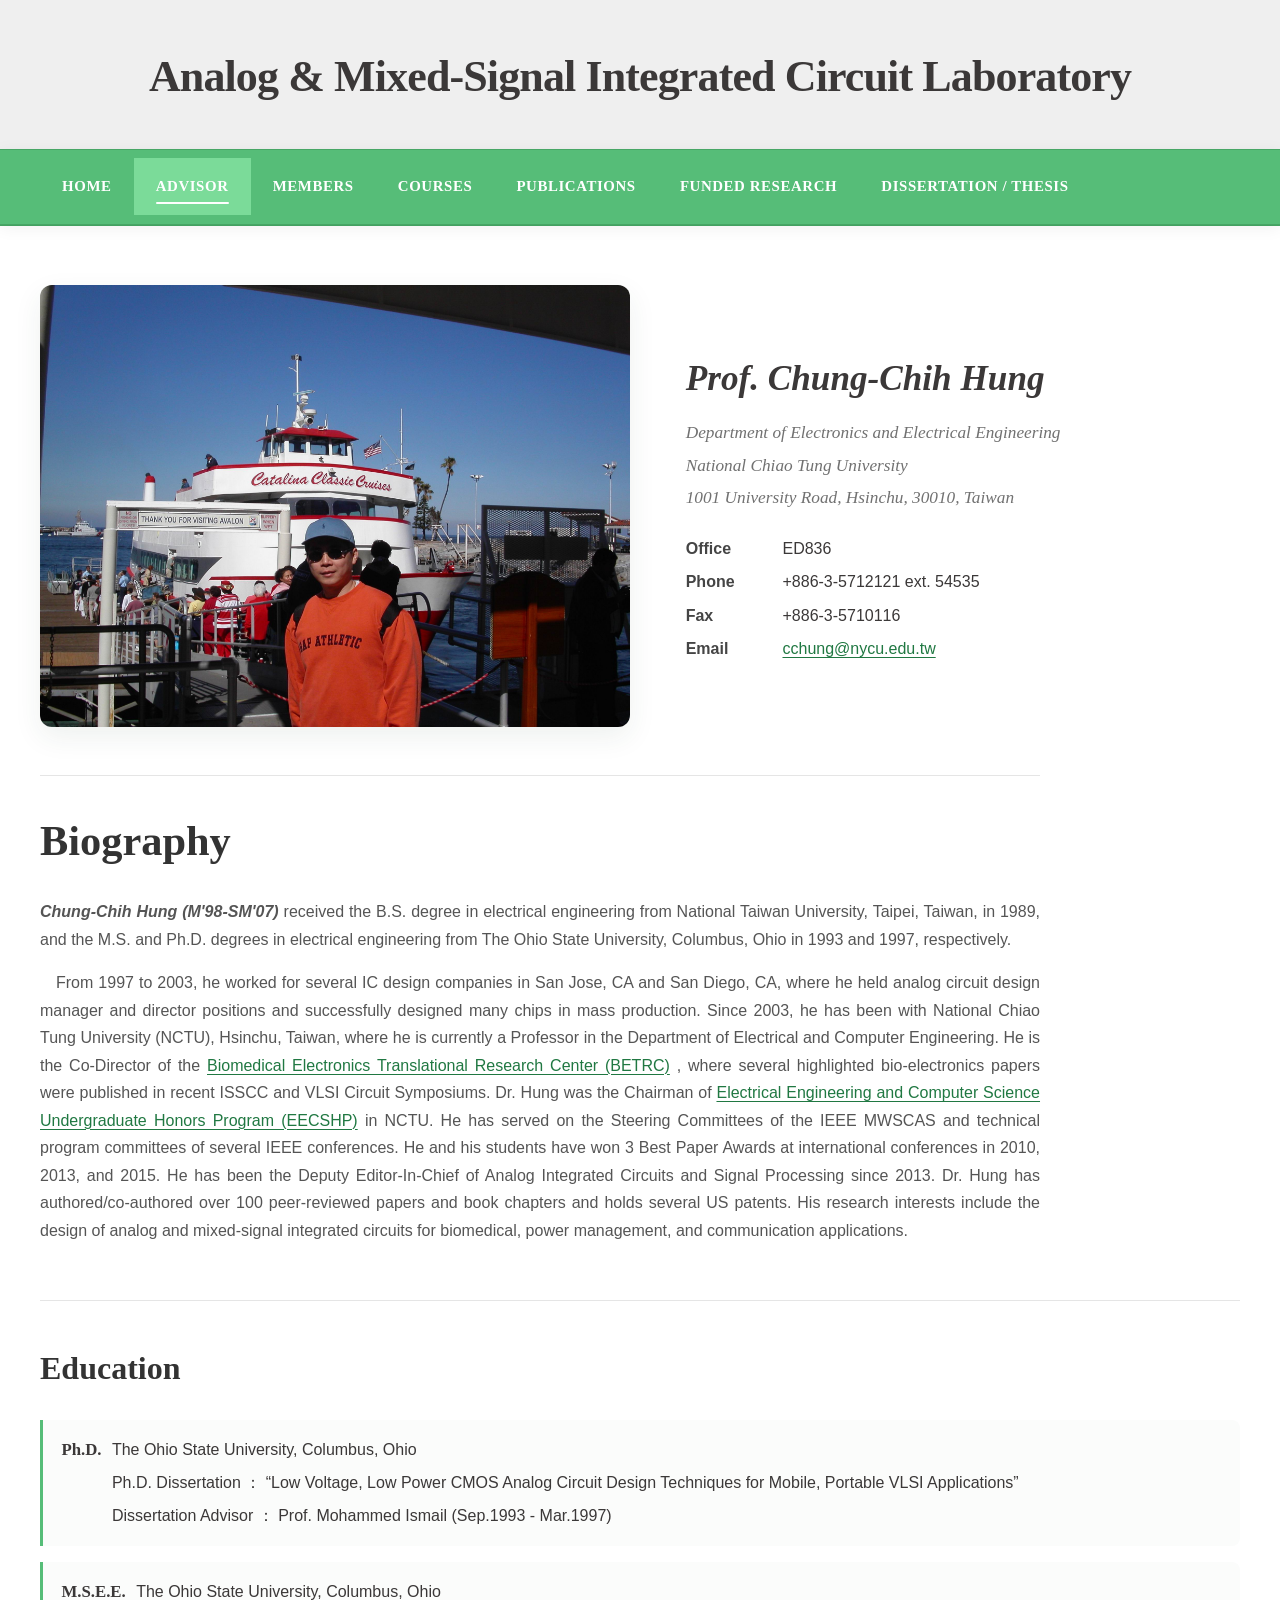
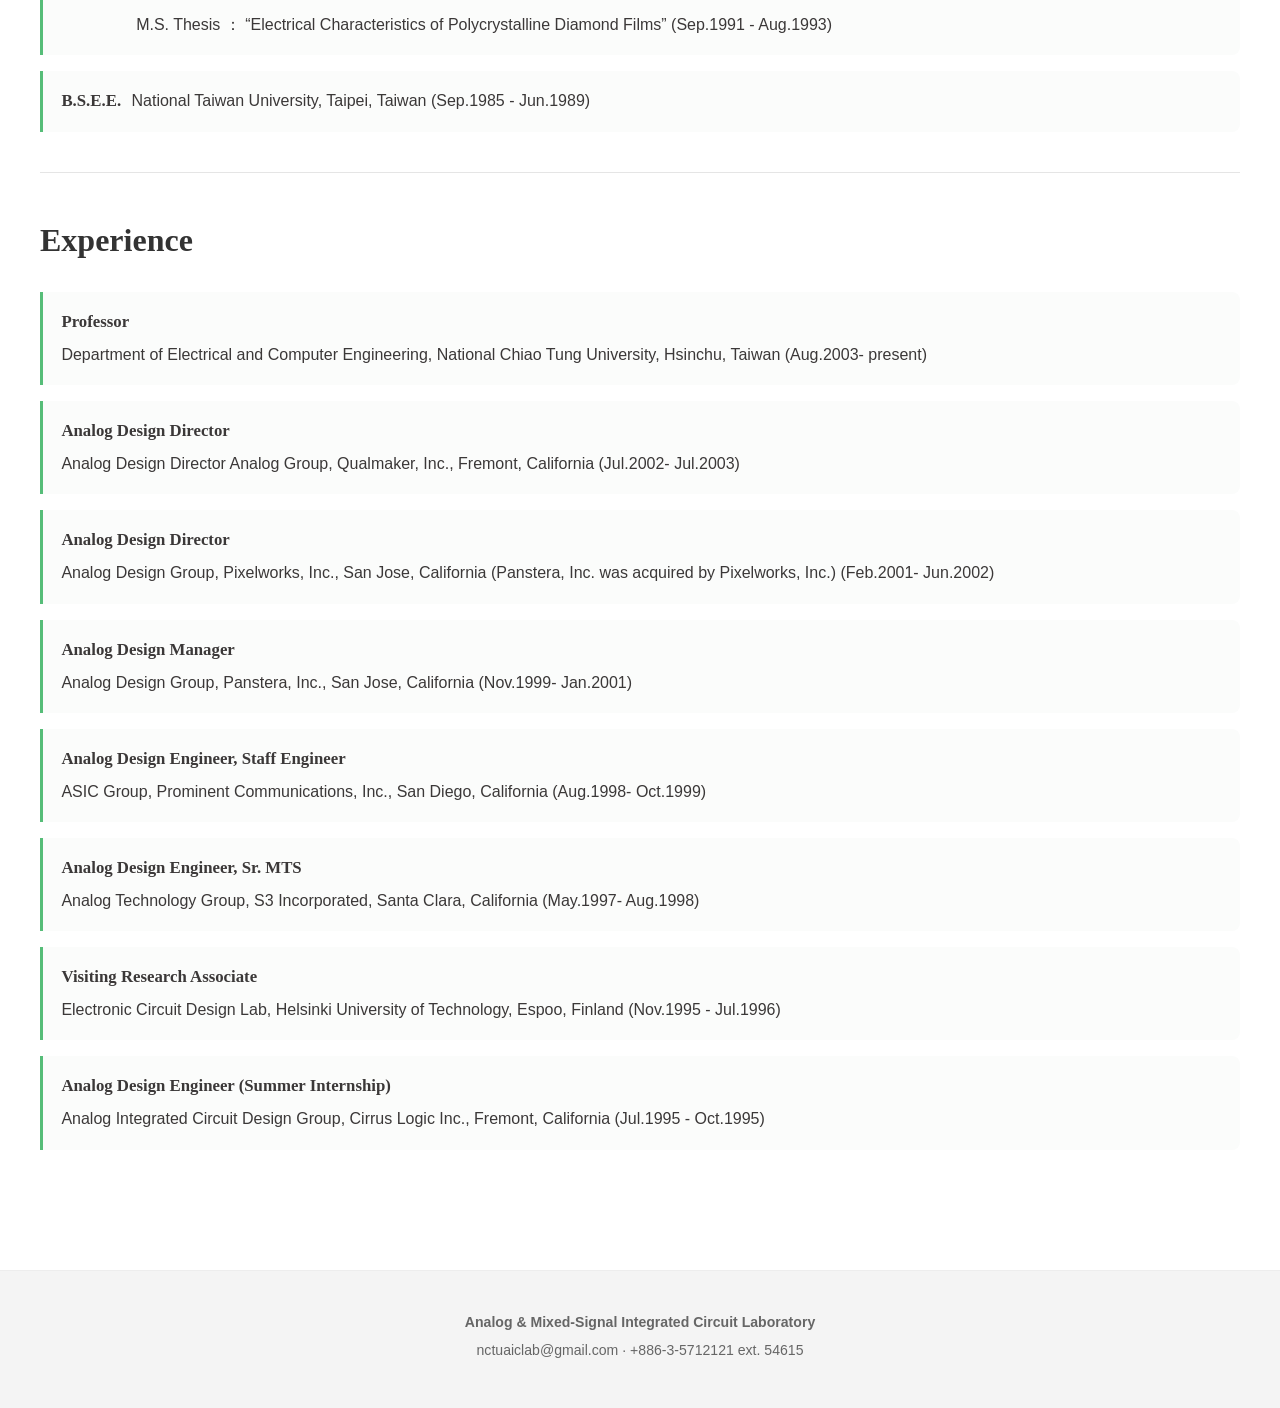
<file: ADVISOR.html>
<!doctype html>
<html lang="en">
<head>
  <meta charset="utf-8">
  <meta name="viewport" content="width=device-width, initial-scale=1">
  <meta name="description" content="Analog & Mixed-Signal Integrated Circuit Laboratory">
  <title>Advisor-NCTU AICLAB</title>
  <link rel="stylesheet" href="css/default.css">

  <script src="js/data/core.js" defer></script>
  <script src="js/site.js" defer></script>
</head>
<body data-page="advisor">
  <a class="skip-link" href="#main-content">Skip to content</a>
  <header id="site-header"></header>
  <main id="main-content" class="site-main" tabindex="-1"></main>
  <footer id="site-footer"></footer>
  <button class="back-to-top" type="button" aria-label="Back to top" hidden>↑</button>
</body>
</html>
</file>
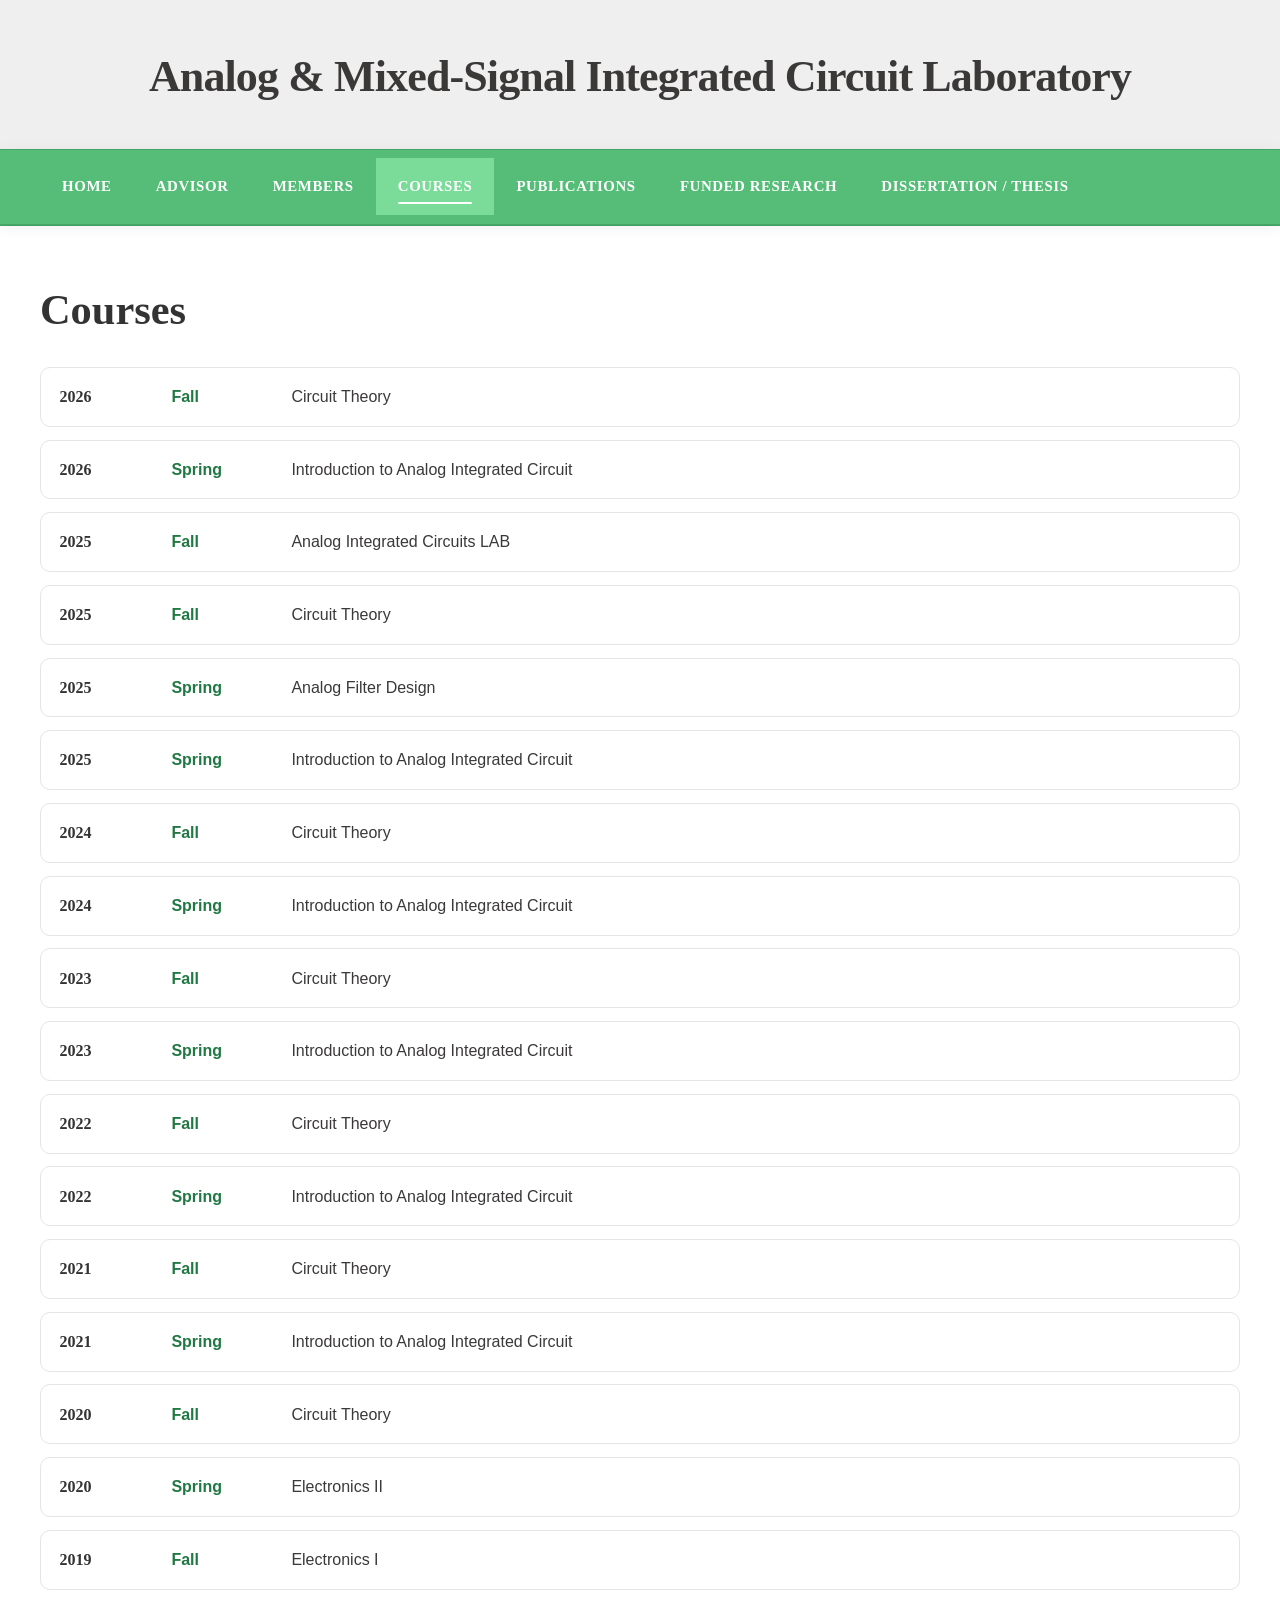
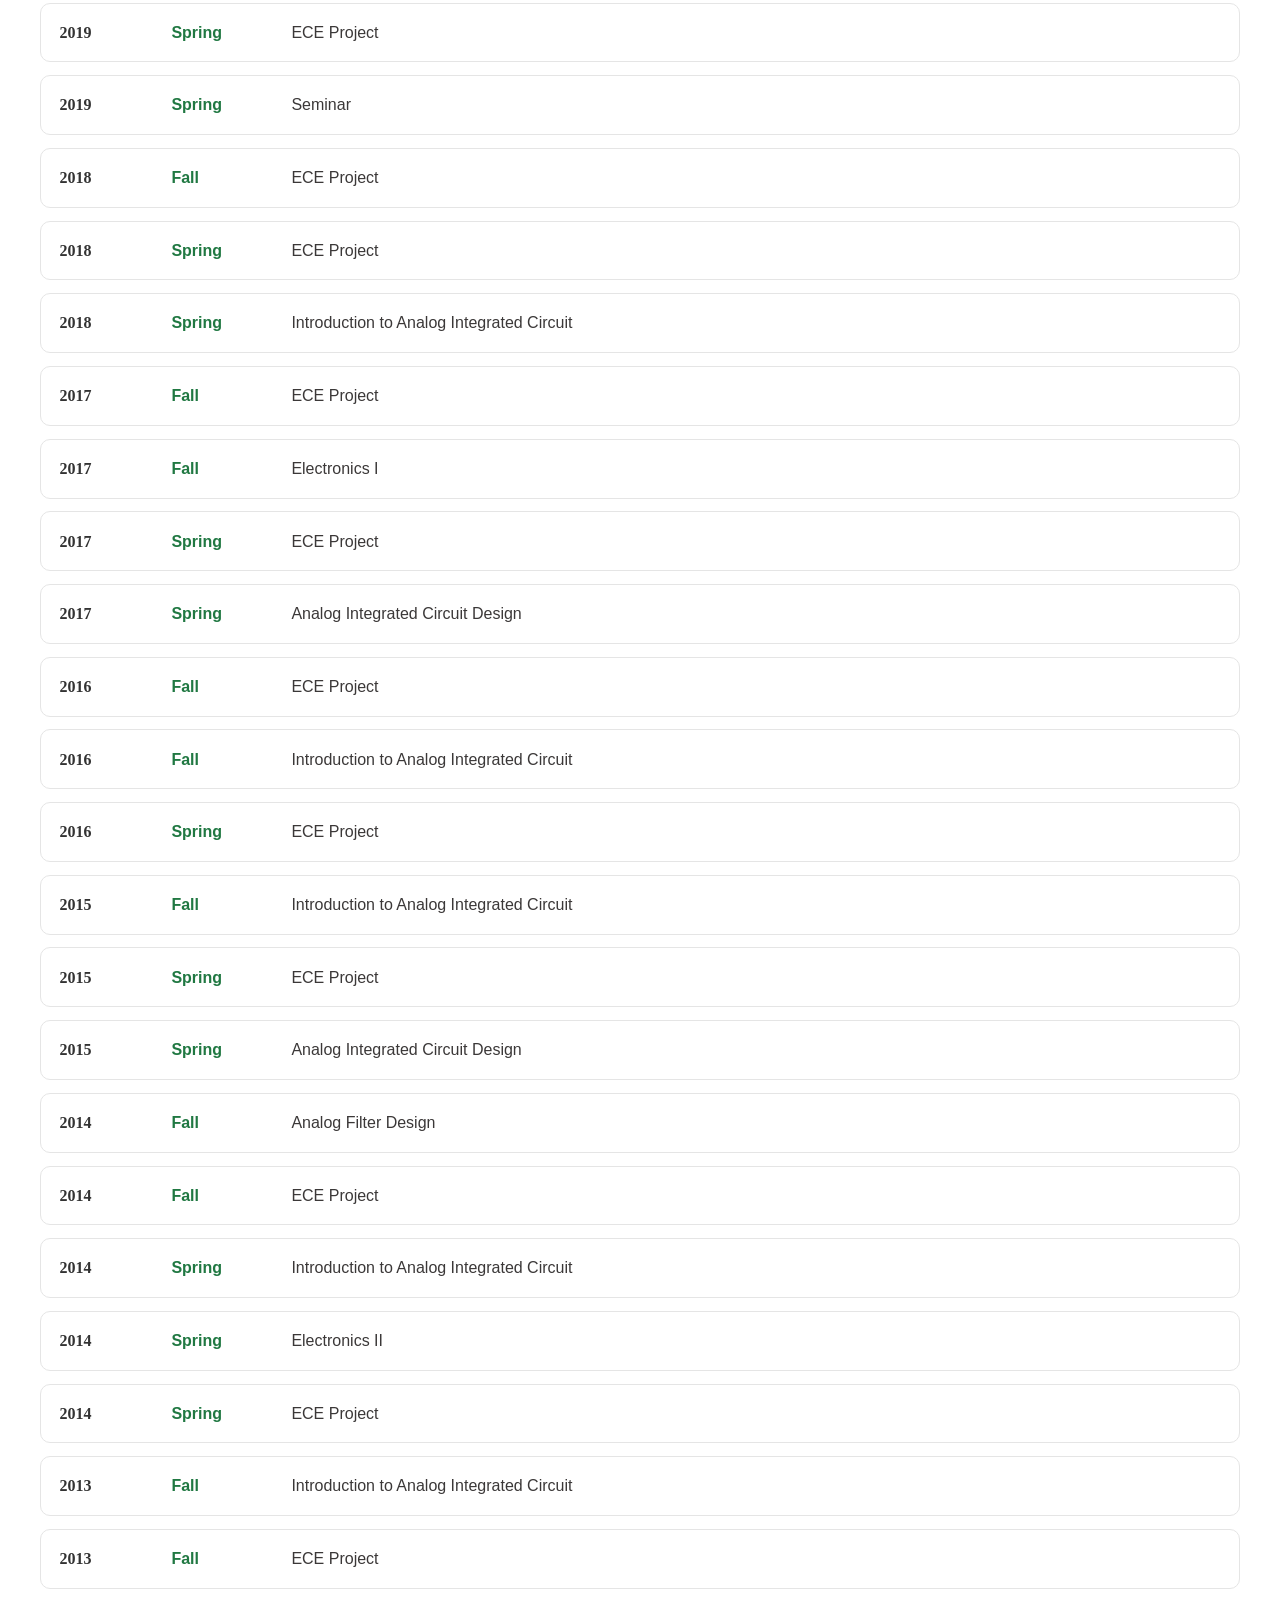
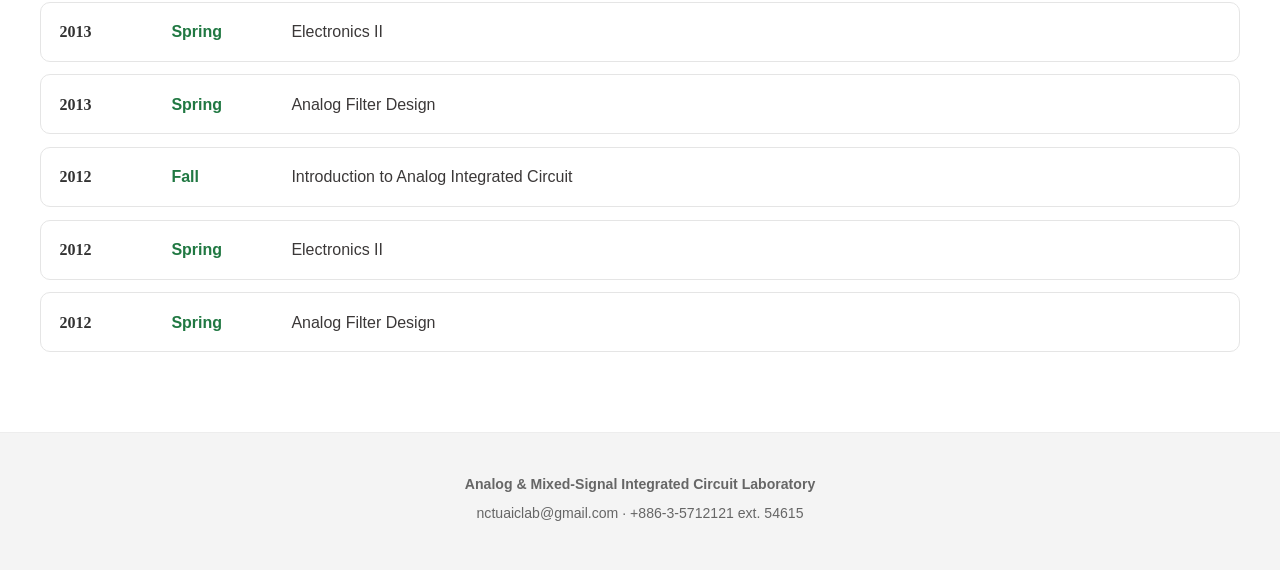
<file: COURSES.html>
<!doctype html>
<html lang="en">
<head>
  <meta charset="utf-8">
  <meta name="viewport" content="width=device-width, initial-scale=1">
  <meta name="description" content="Analog & Mixed-Signal Integrated Circuit Laboratory">
  <title>Courses-NCTU AICLAB</title>
  <link rel="stylesheet" href="css/default.css">

  <script src="js/data/core.js" defer></script>
  <script src="js/data/courses.js" defer></script>
  <script src="js/site.js" defer></script>
</head>
<body data-page="courses">
  <a class="skip-link" href="#main-content">Skip to content</a>
  <header id="site-header"></header>
  <main id="main-content" class="site-main" tabindex="-1"></main>
  <footer id="site-footer"></footer>
  <button class="back-to-top" type="button" aria-label="Back to top" hidden>↑</button>
</body>
</html>
</file>
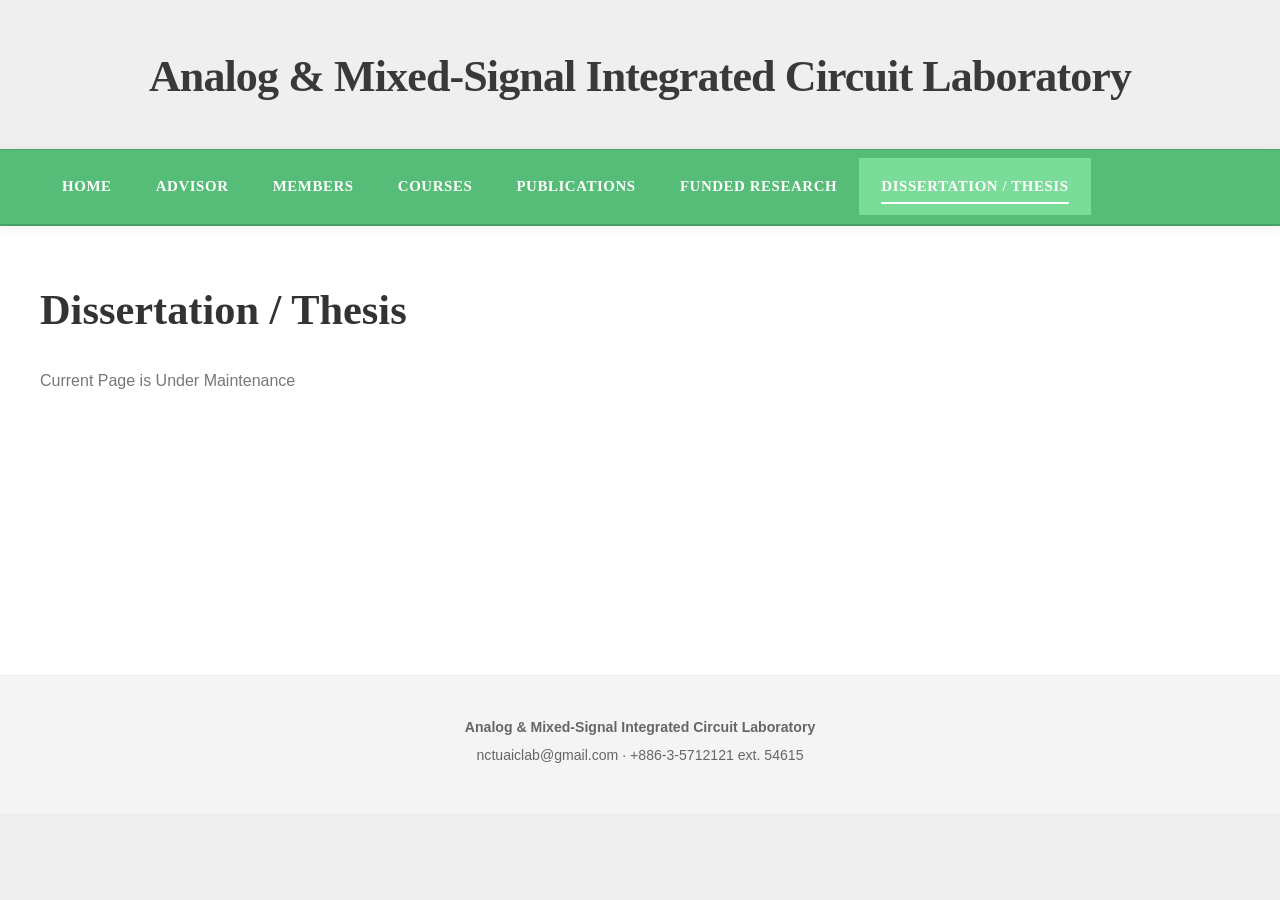
<file: DISSERTATION.html>
<!doctype html>
<html lang="en">
<head>
  <meta charset="utf-8">
  <meta name="viewport" content="width=device-width, initial-scale=1">
  <meta name="description" content="Analog & Mixed-Signal Integrated Circuit Laboratory">
  <title>Dissertation/Thesis-NCTU AICLAB</title>
  <link rel="stylesheet" href="css/default.css">

  <script src="js/data/core.js" defer></script>
  <script src="js/site.js" defer></script>
</head>
<body data-page="dissertation">
  <a class="skip-link" href="#main-content">Skip to content</a>
  <header id="site-header"></header>
  <main id="main-content" class="site-main" tabindex="-1"></main>
  <footer id="site-footer"></footer>
  <button class="back-to-top" type="button" aria-label="Back to top" hidden>↑</button>
</body>
</html>
</file>
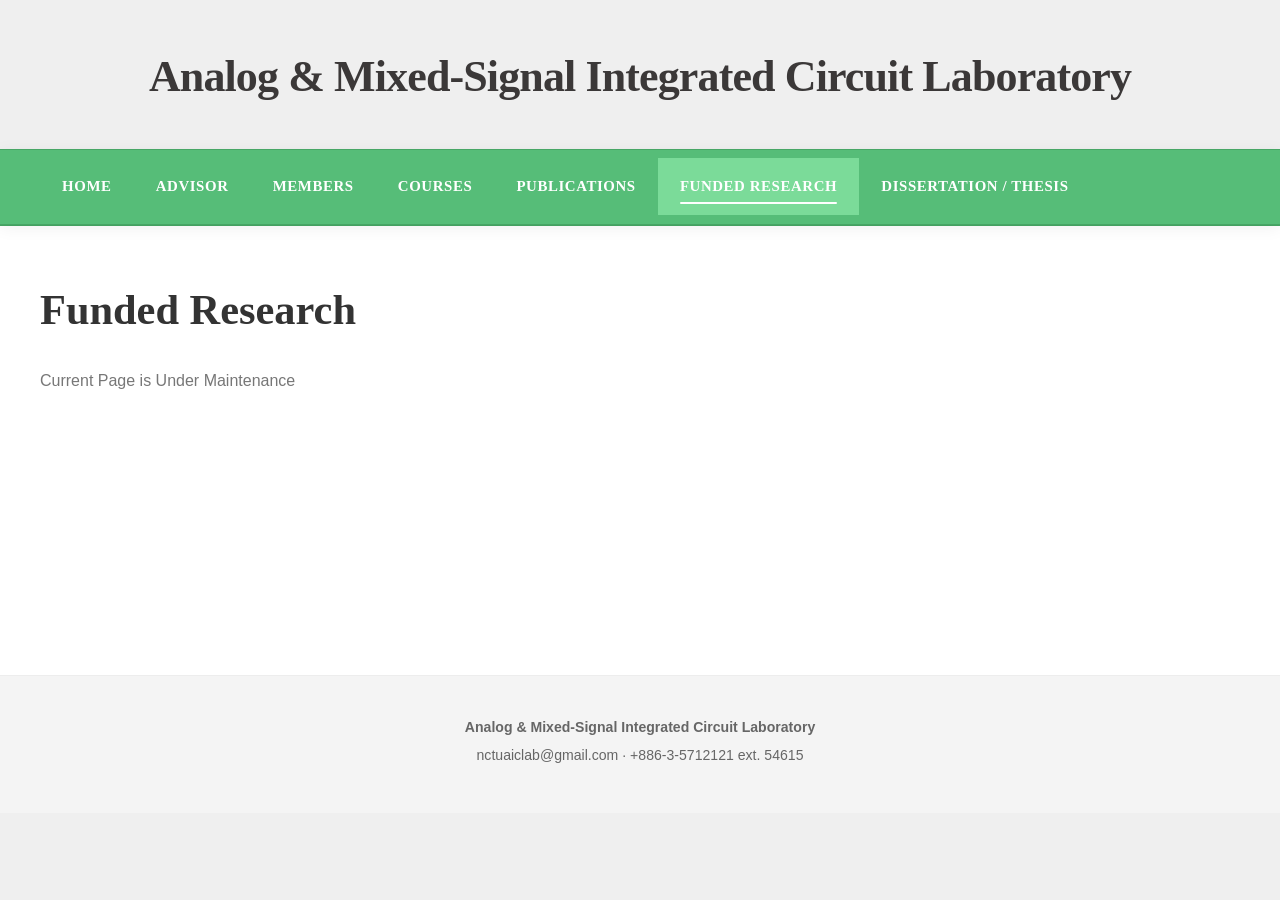
<file: FUNDED.html>
<!doctype html>
<html lang="en">
<head>
  <meta charset="utf-8">
  <meta name="viewport" content="width=device-width, initial-scale=1">
  <meta name="description" content="Analog & Mixed-Signal Integrated Circuit Laboratory">
  <title>Funded Research-NCTU AICLAB</title>
  <link rel="stylesheet" href="css/default.css">

  <script src="js/data/core.js" defer></script>
  <script src="js/site.js" defer></script>
</head>
<body data-page="funded">
  <a class="skip-link" href="#main-content">Skip to content</a>
  <header id="site-header"></header>
  <main id="main-content" class="site-main" tabindex="-1"></main>
  <footer id="site-footer"></footer>
  <button class="back-to-top" type="button" aria-label="Back to top" hidden>↑</button>
</body>
</html>
</file>
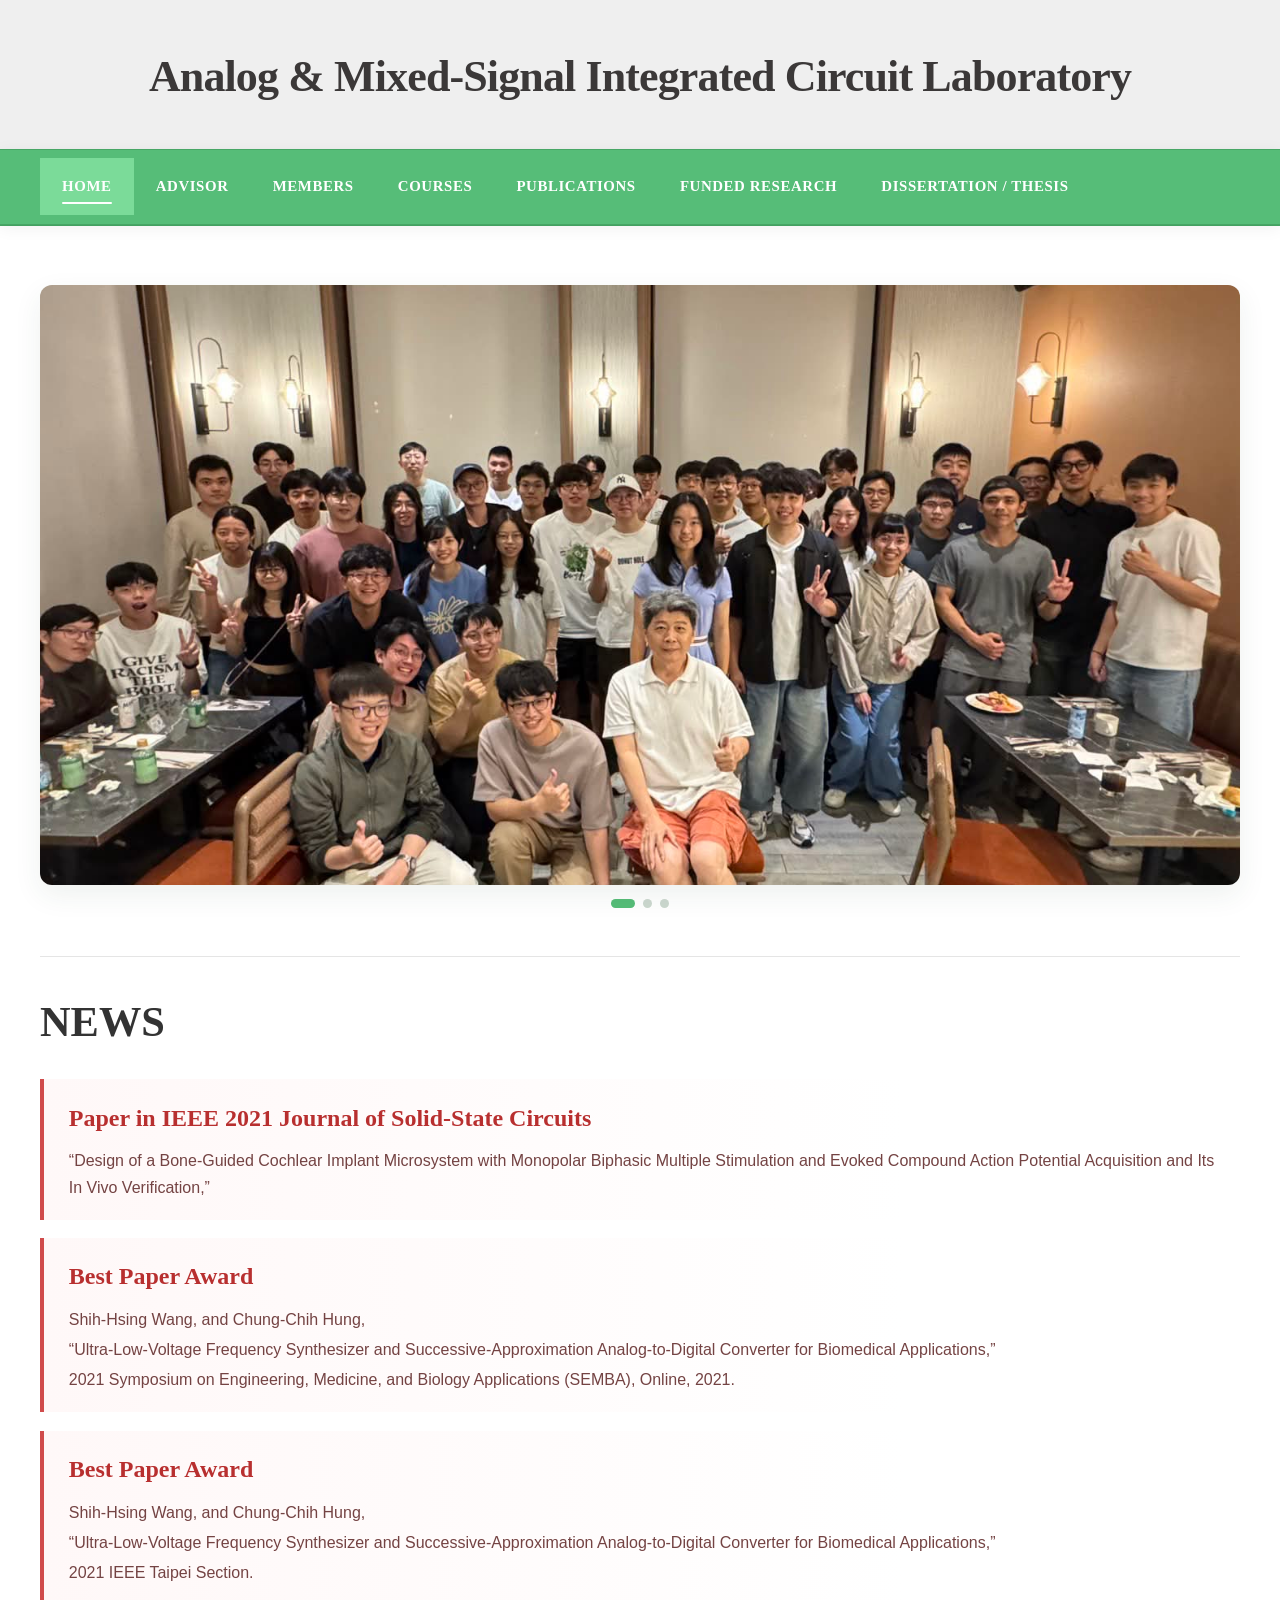
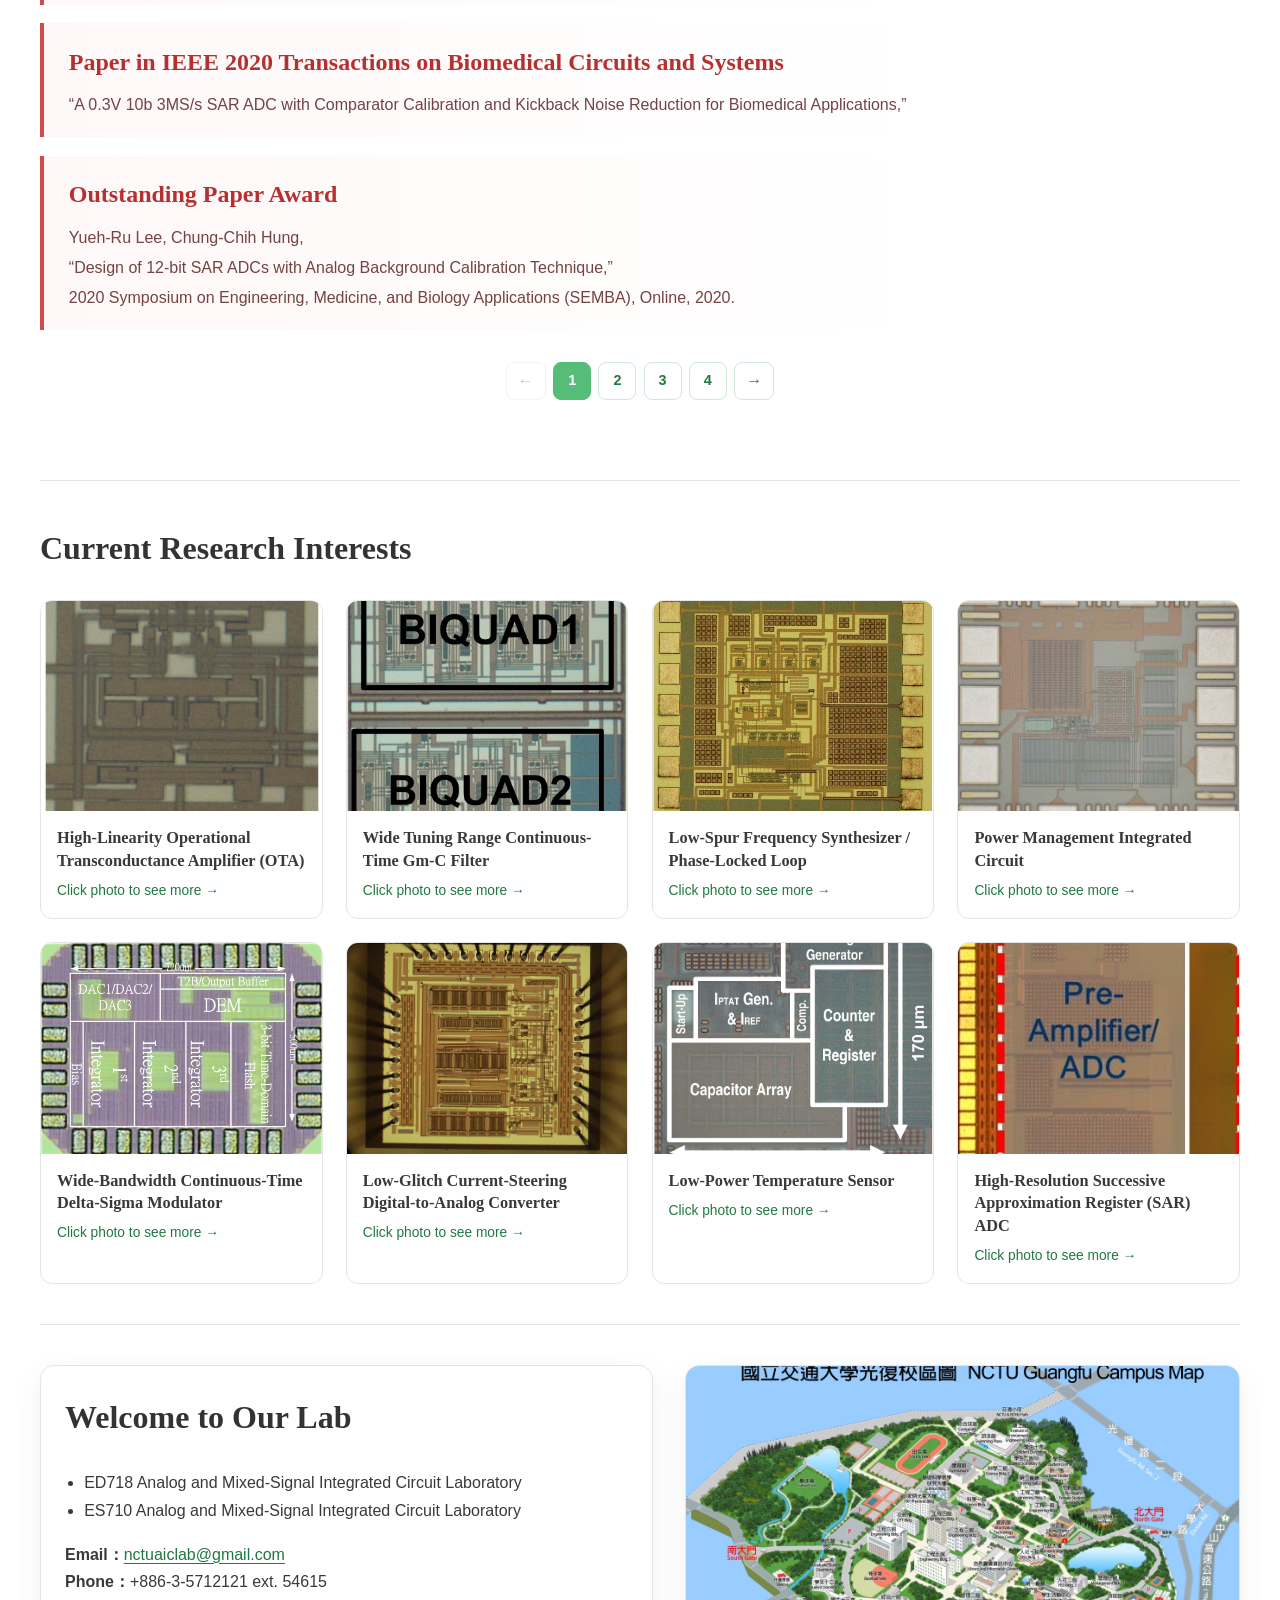
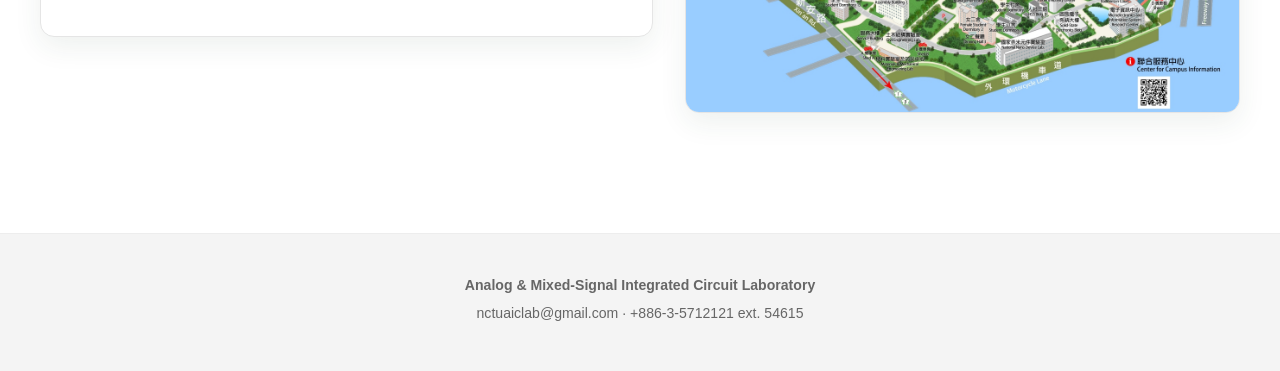
<file: HOME.html>
<!doctype html>
<html lang="en">
<head>
  <meta charset="utf-8">
  <meta name="viewport" content="width=device-width, initial-scale=1">
  <meta name="description" content="Analog & Mixed-Signal Integrated Circuit Laboratory">
  <title>NCTU AICLAB-交通大學 類比積體電路實驗室</title>
  <link rel="stylesheet" href="css/default.css">

  <script src="js/data/core.js" defer></script>
  <script src="js/data/news.js" defer></script>
  <script src="js/data/home-slider.js" defer></script>
  <script src="js/site.js" defer></script>
</head>
<body data-page="home">
  <a class="skip-link" href="#main-content">Skip to content</a>
  <header id="site-header"></header>
  <main id="main-content" class="site-main" tabindex="-1"></main>
  <footer id="site-footer"></footer>
  <button class="back-to-top" type="button" aria-label="Back to top" hidden>↑</button>
</body>
</html>
</file>
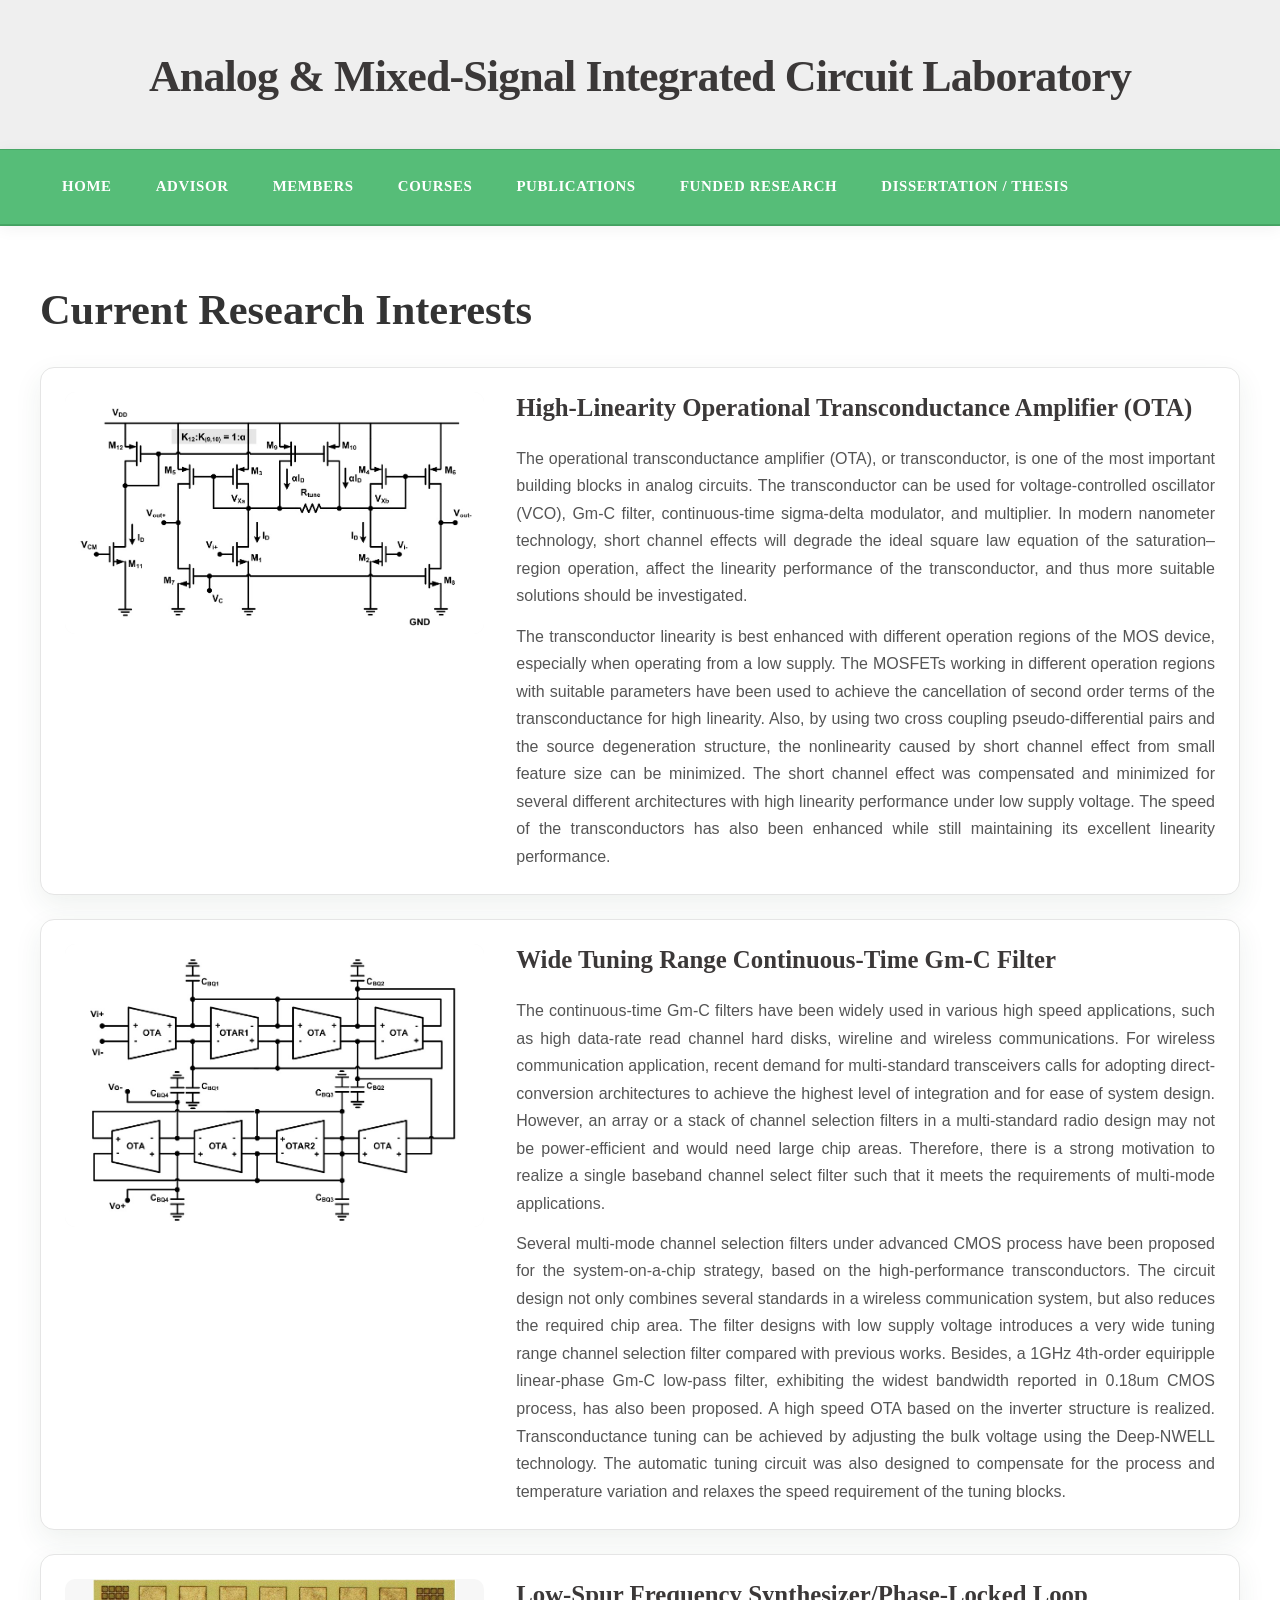
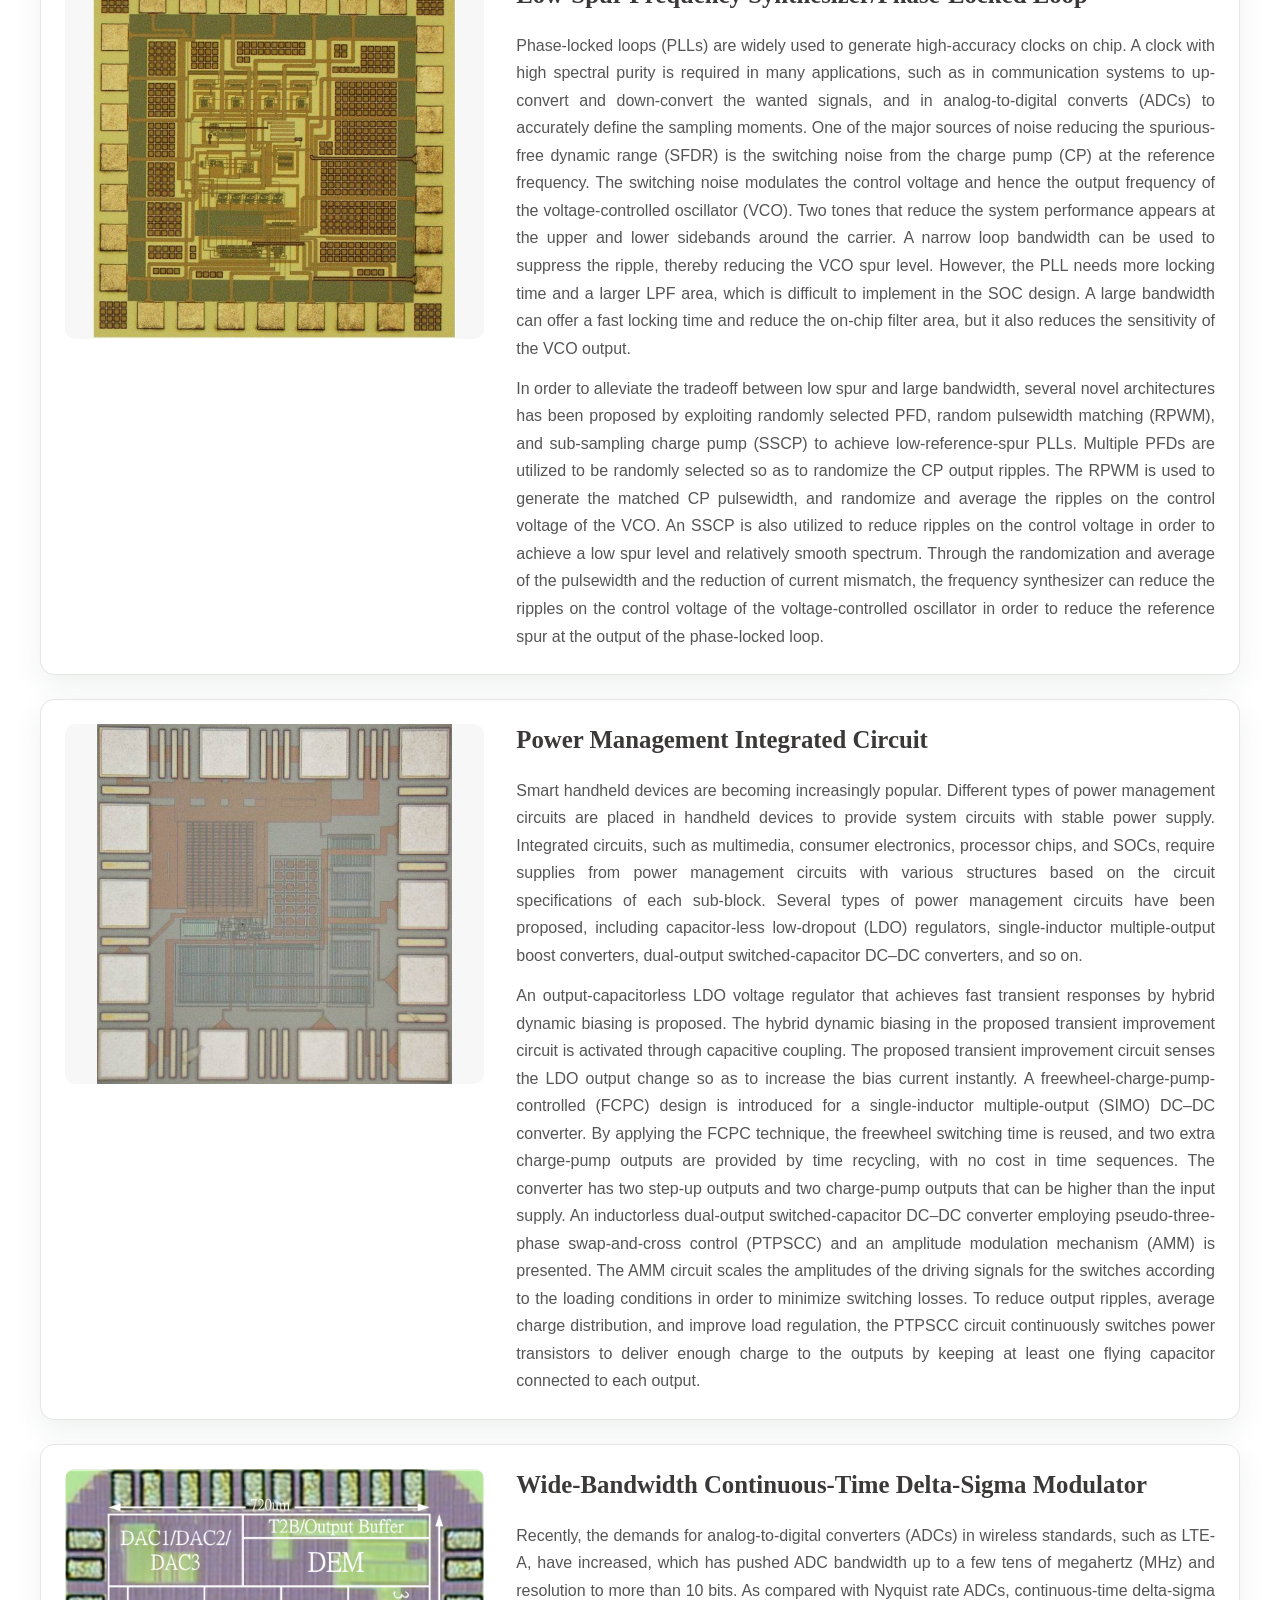
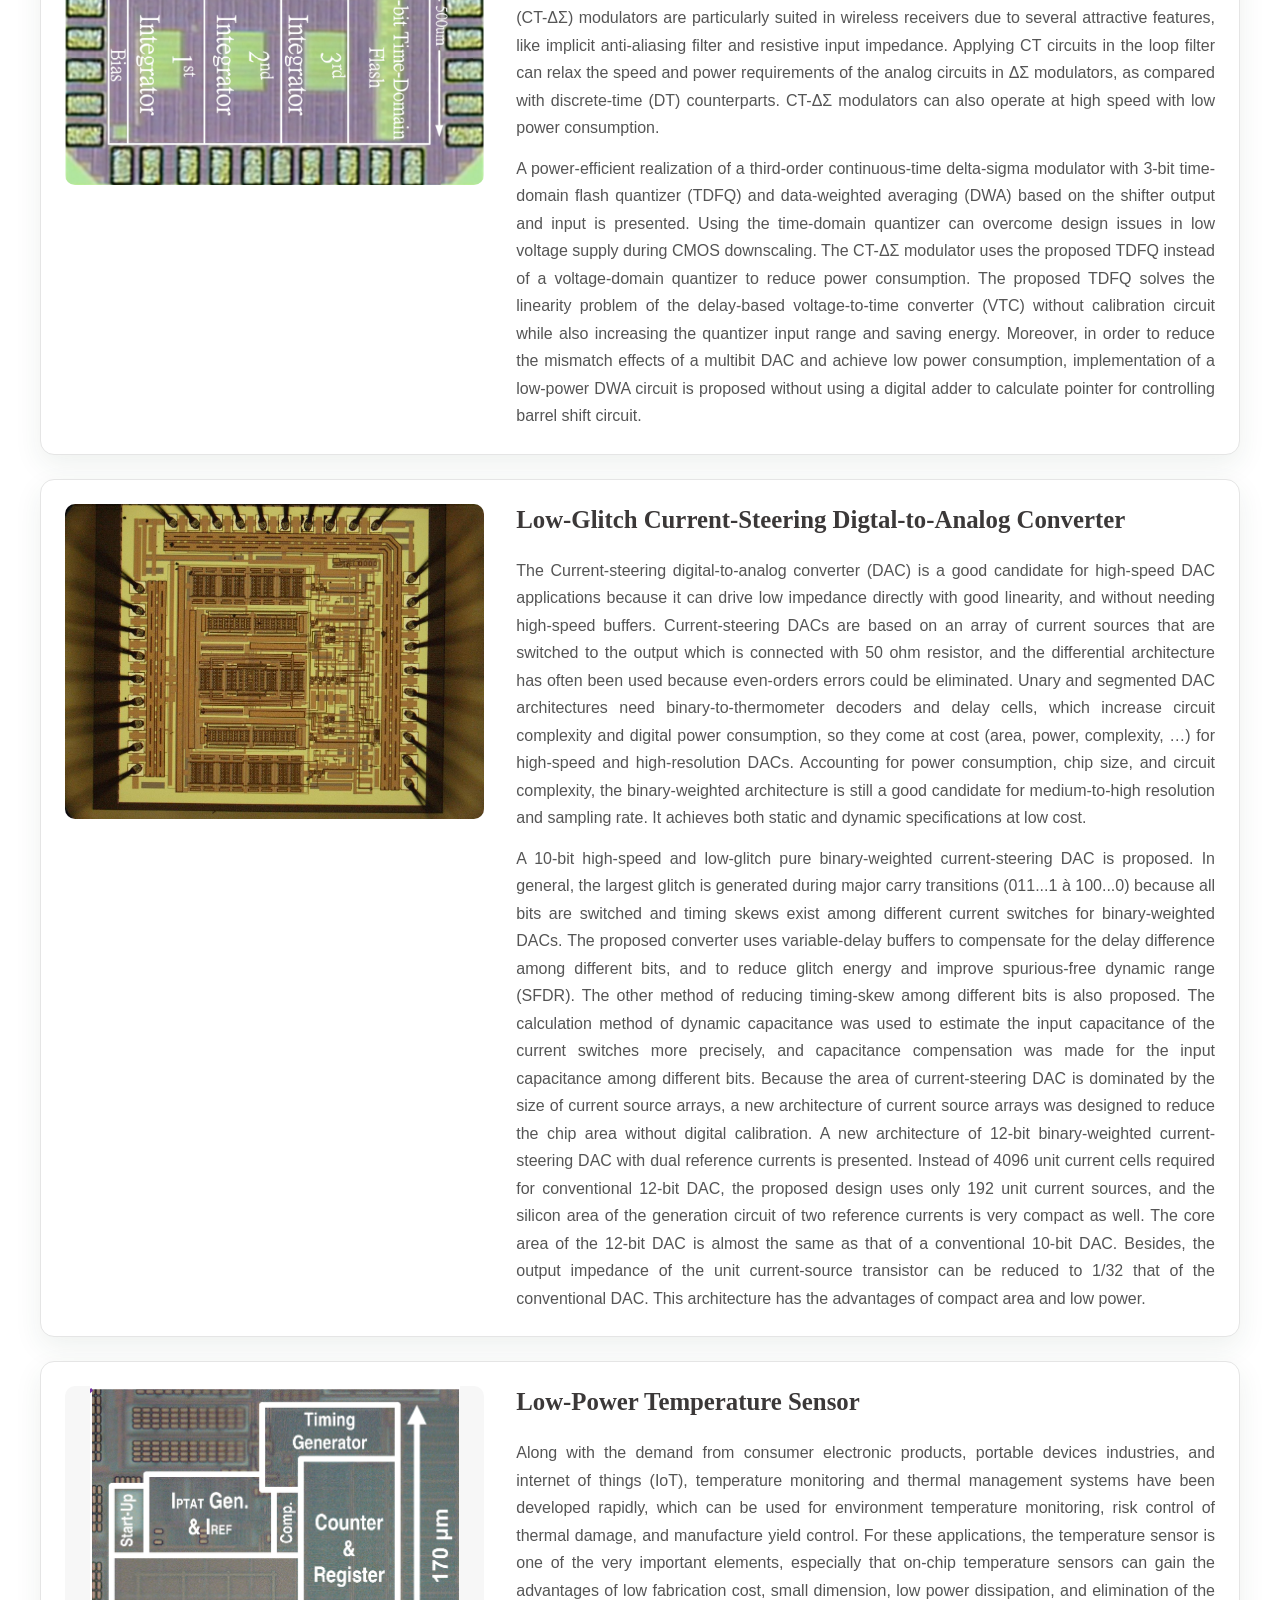
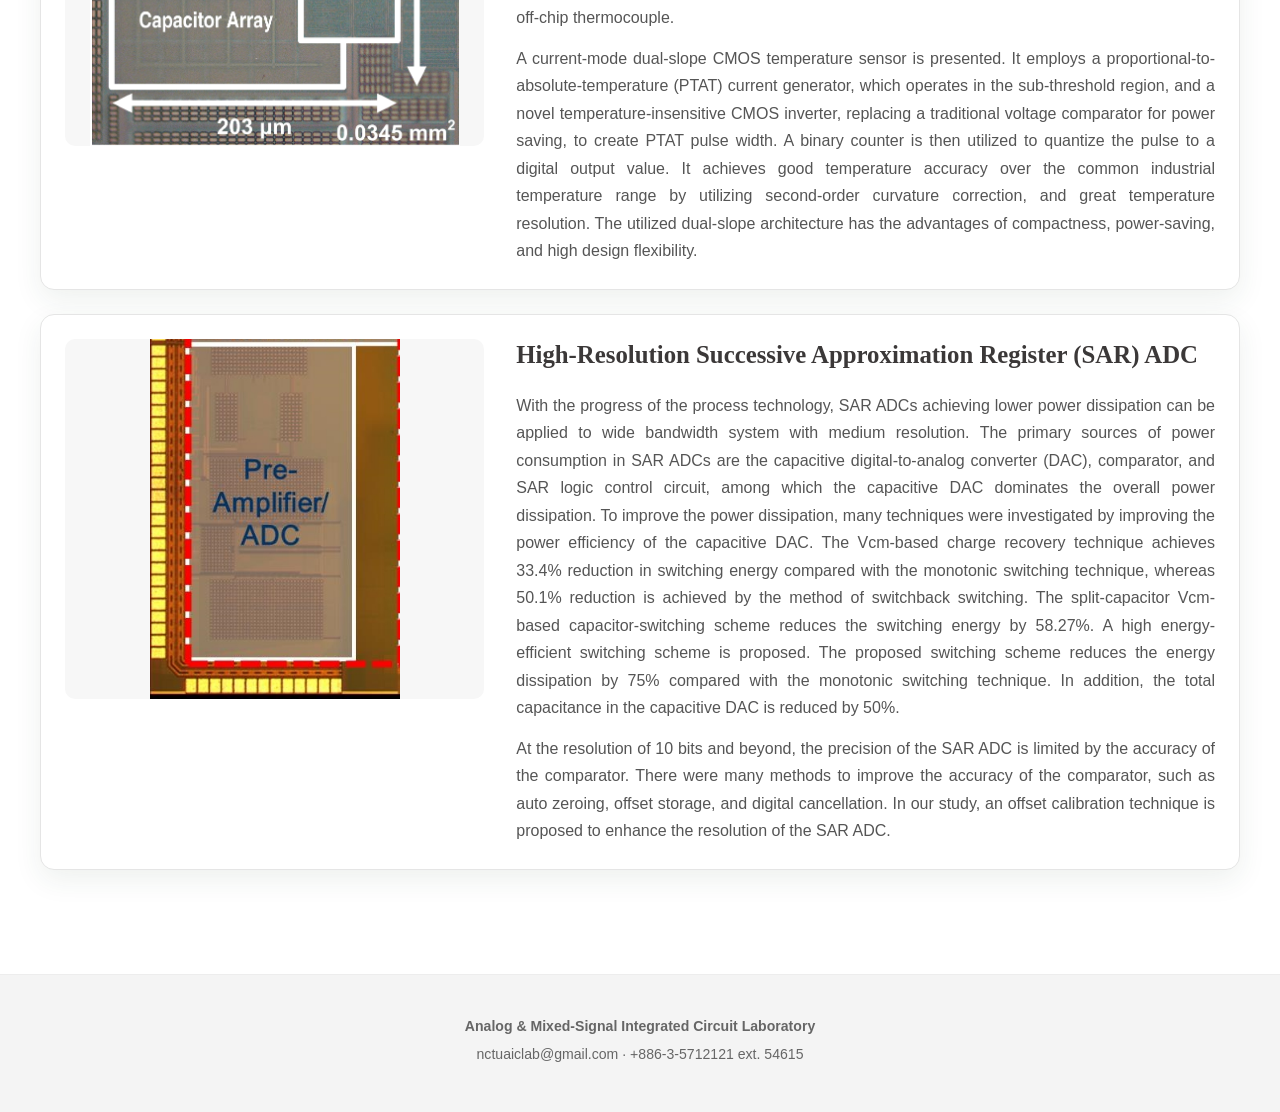
<file: INTERESTS.html>
<!doctype html>
<html lang="en">
<head>
  <meta charset="utf-8">
  <meta name="viewport" content="width=device-width, initial-scale=1">
  <meta name="description" content="Analog & Mixed-Signal Integrated Circuit Laboratory">
  <title>Research Interests-NCTU AICLAB</title>
  <link rel="stylesheet" href="css/default.css">

  <script src="js/data/core.js" defer></script>
  <script src="js/site.js" defer></script>
</head>
<body data-page="interests">
  <a class="skip-link" href="#main-content">Skip to content</a>
  <header id="site-header"></header>
  <main id="main-content" class="site-main" tabindex="-1"></main>
  <footer id="site-footer"></footer>
  <button class="back-to-top" type="button" aria-label="Back to top" hidden>↑</button>
</body>
</html>
</file>
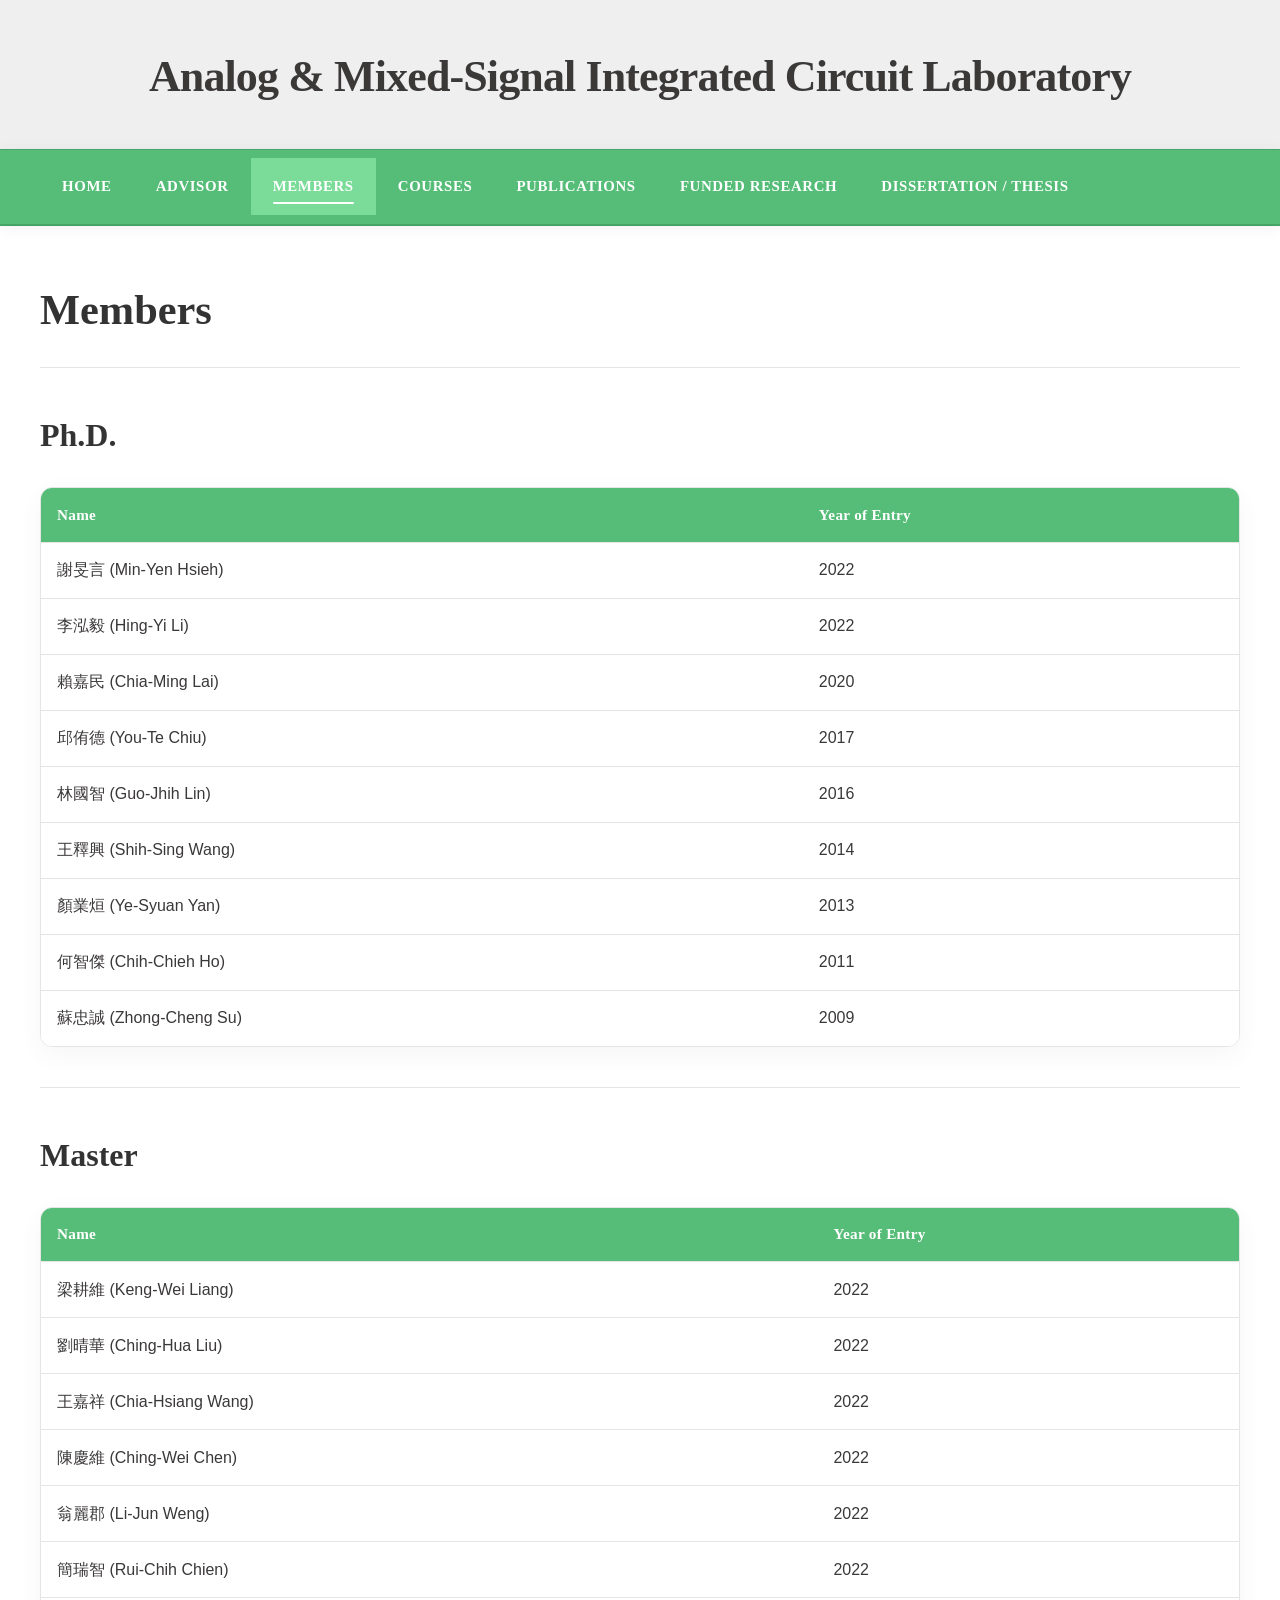
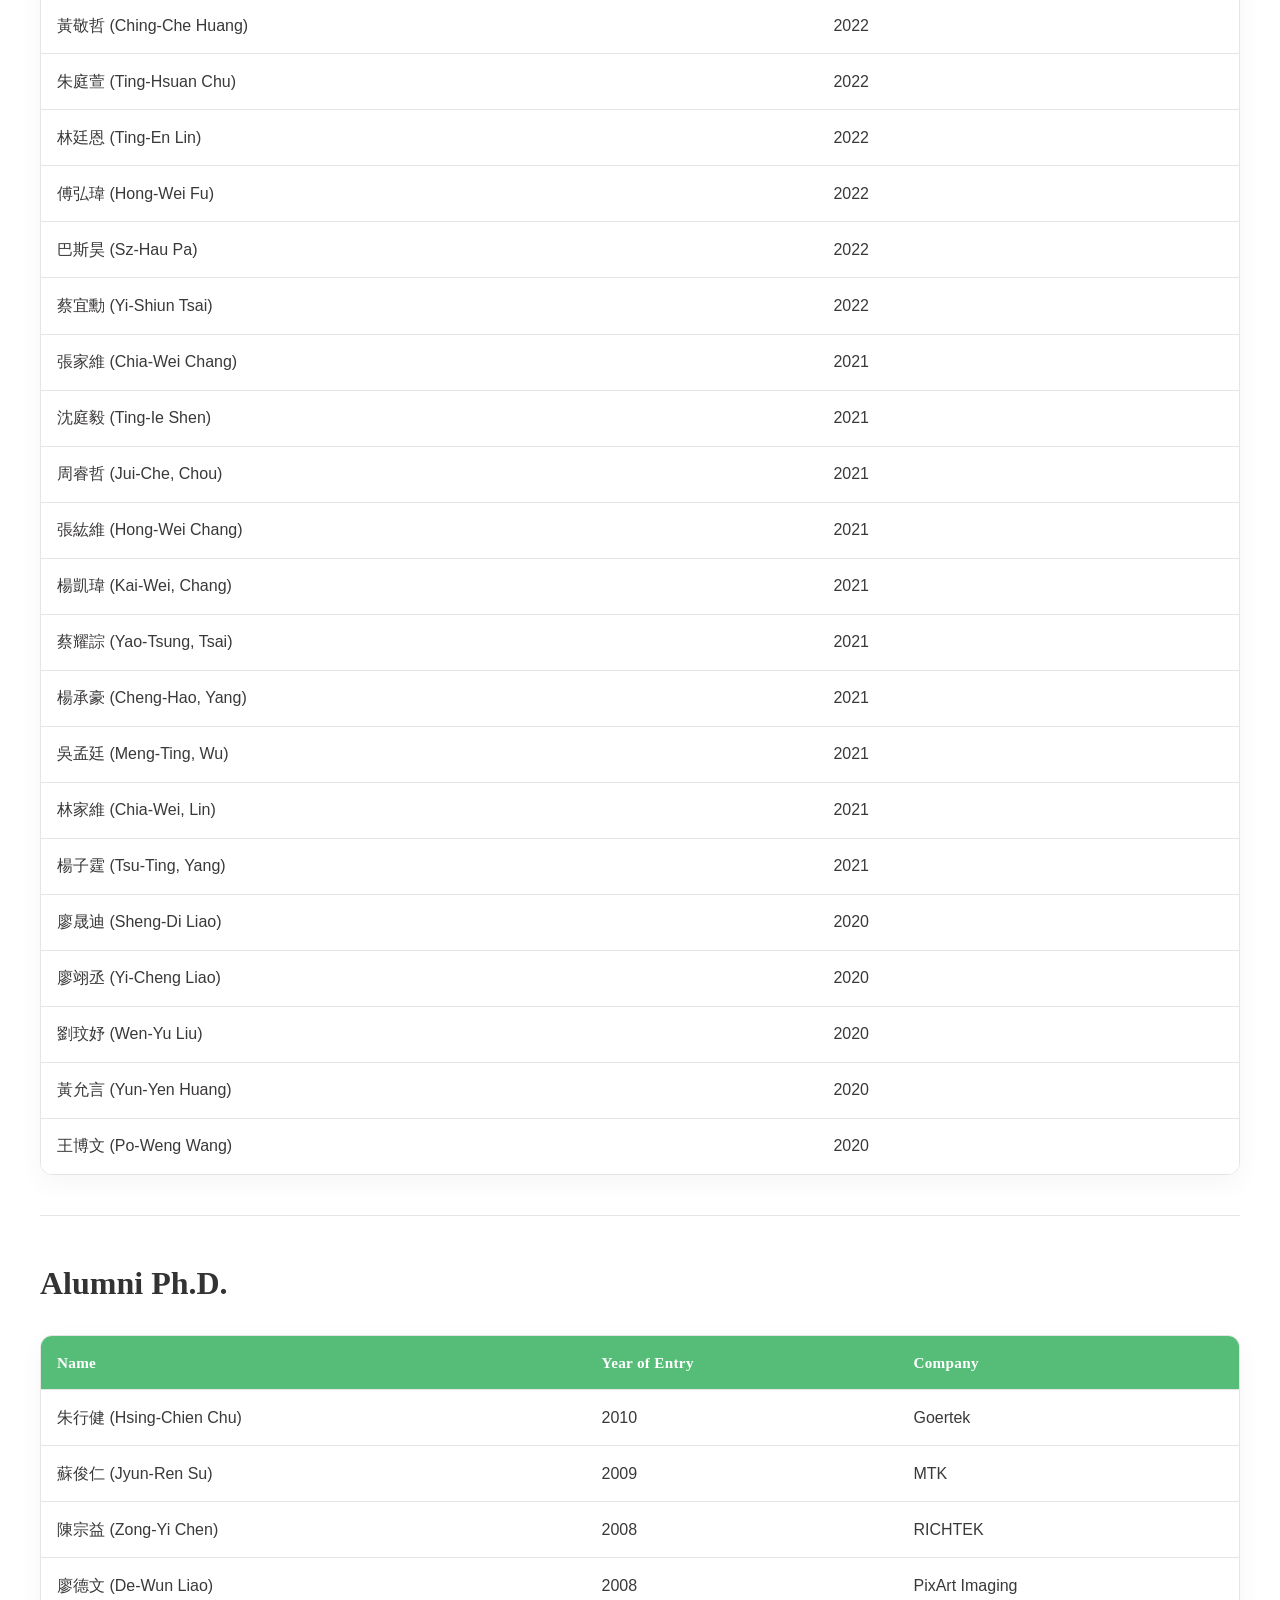
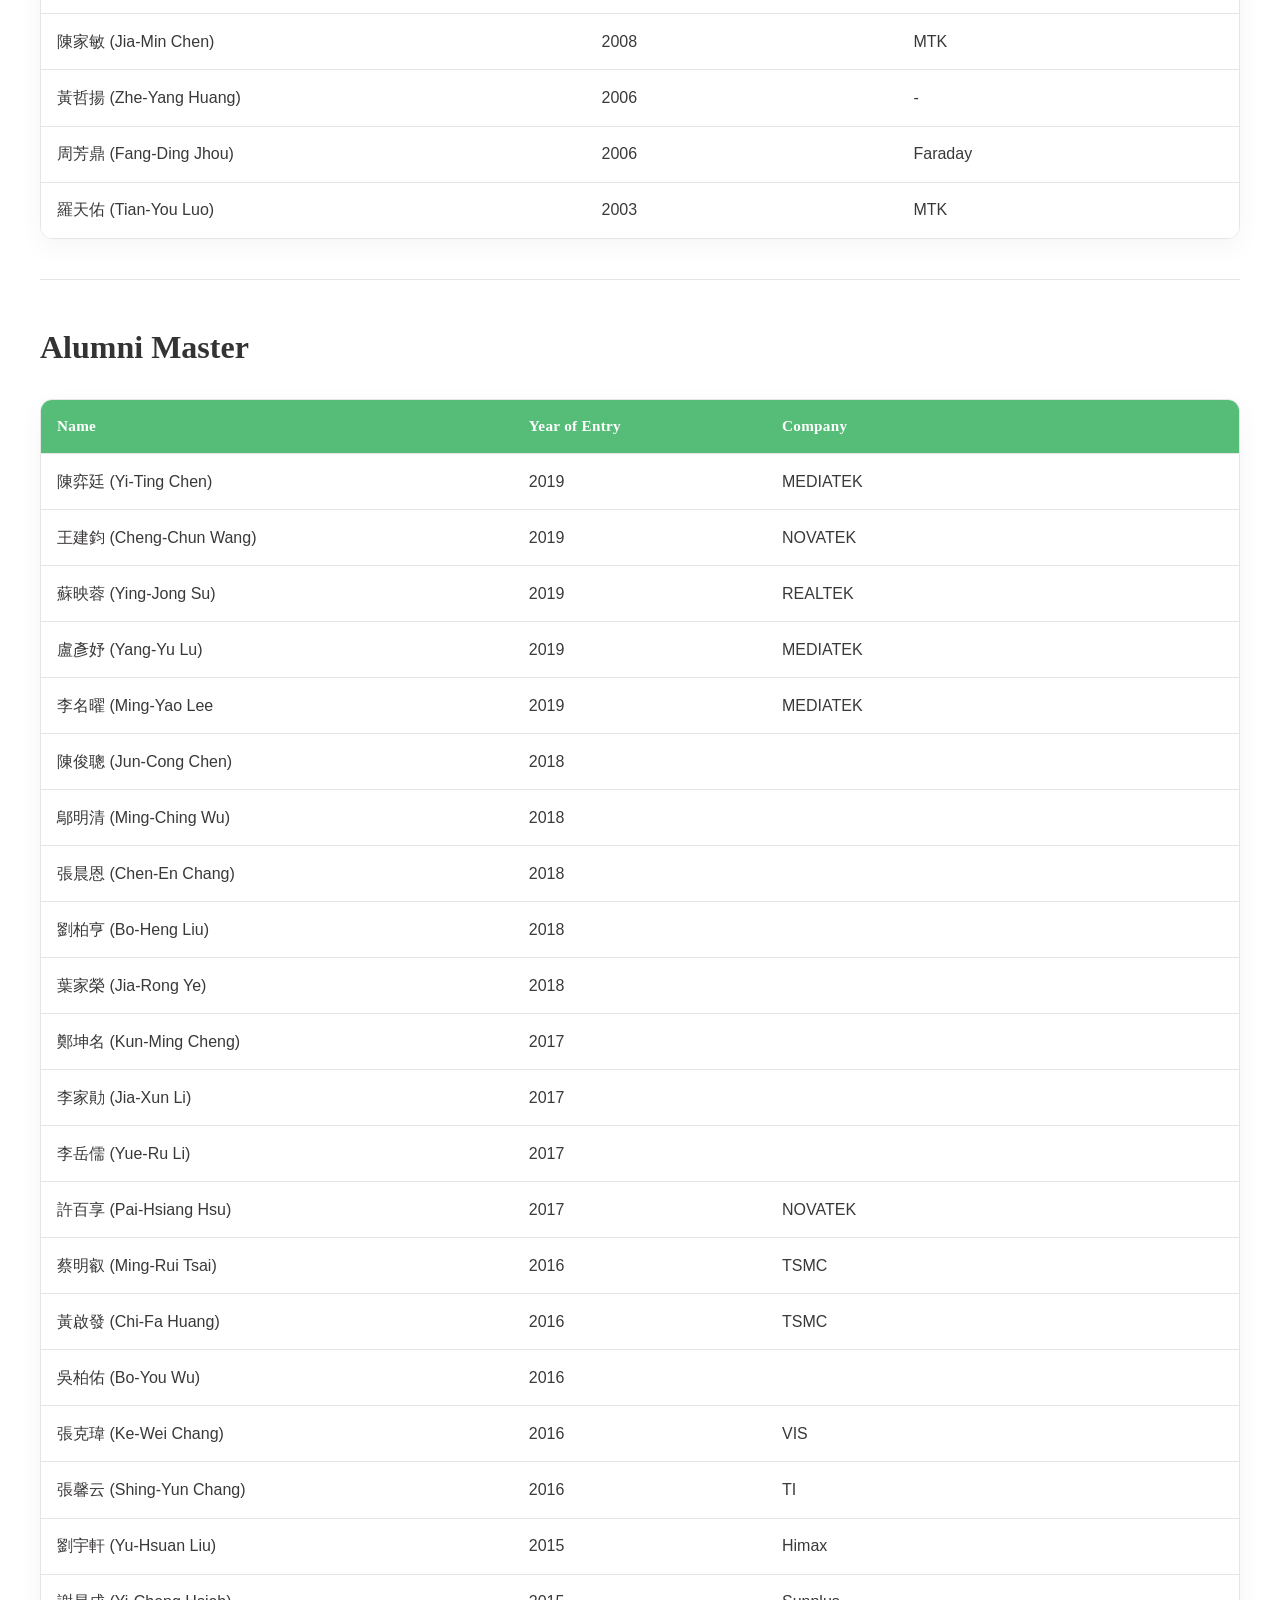
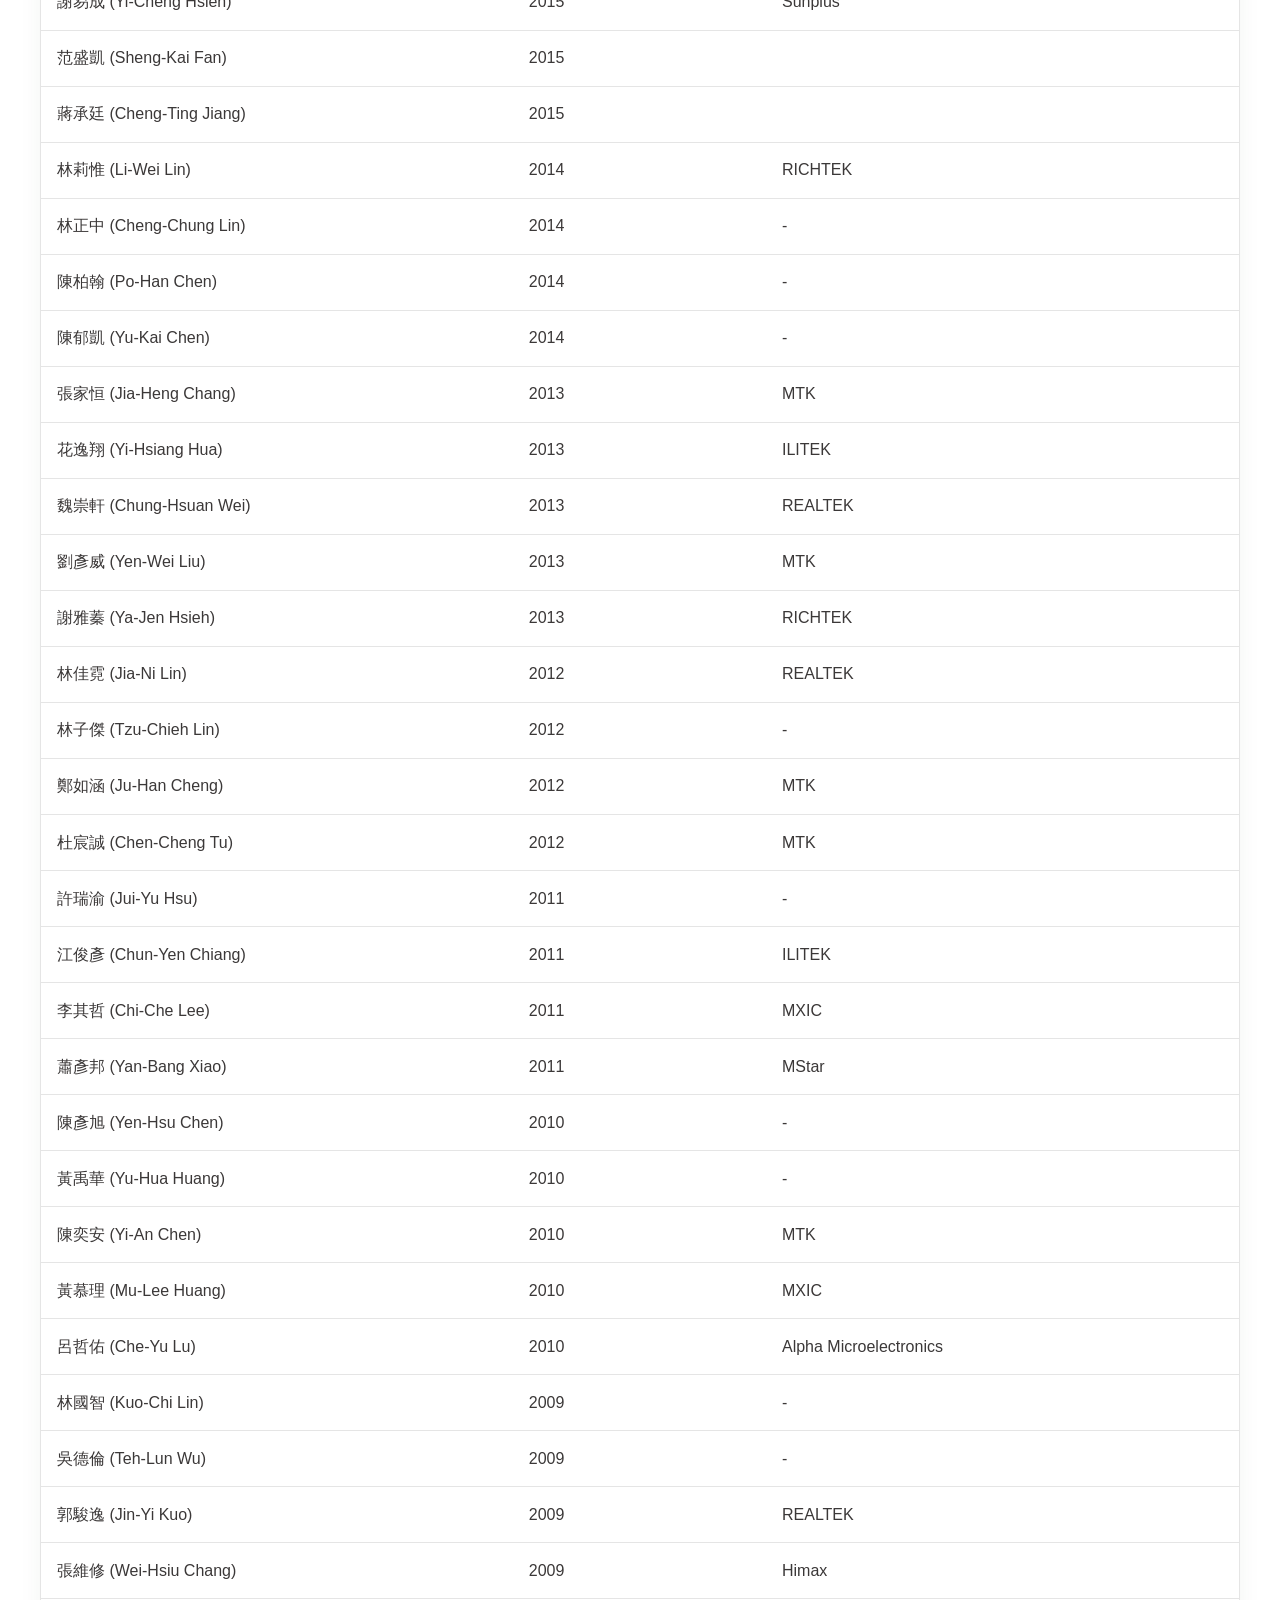
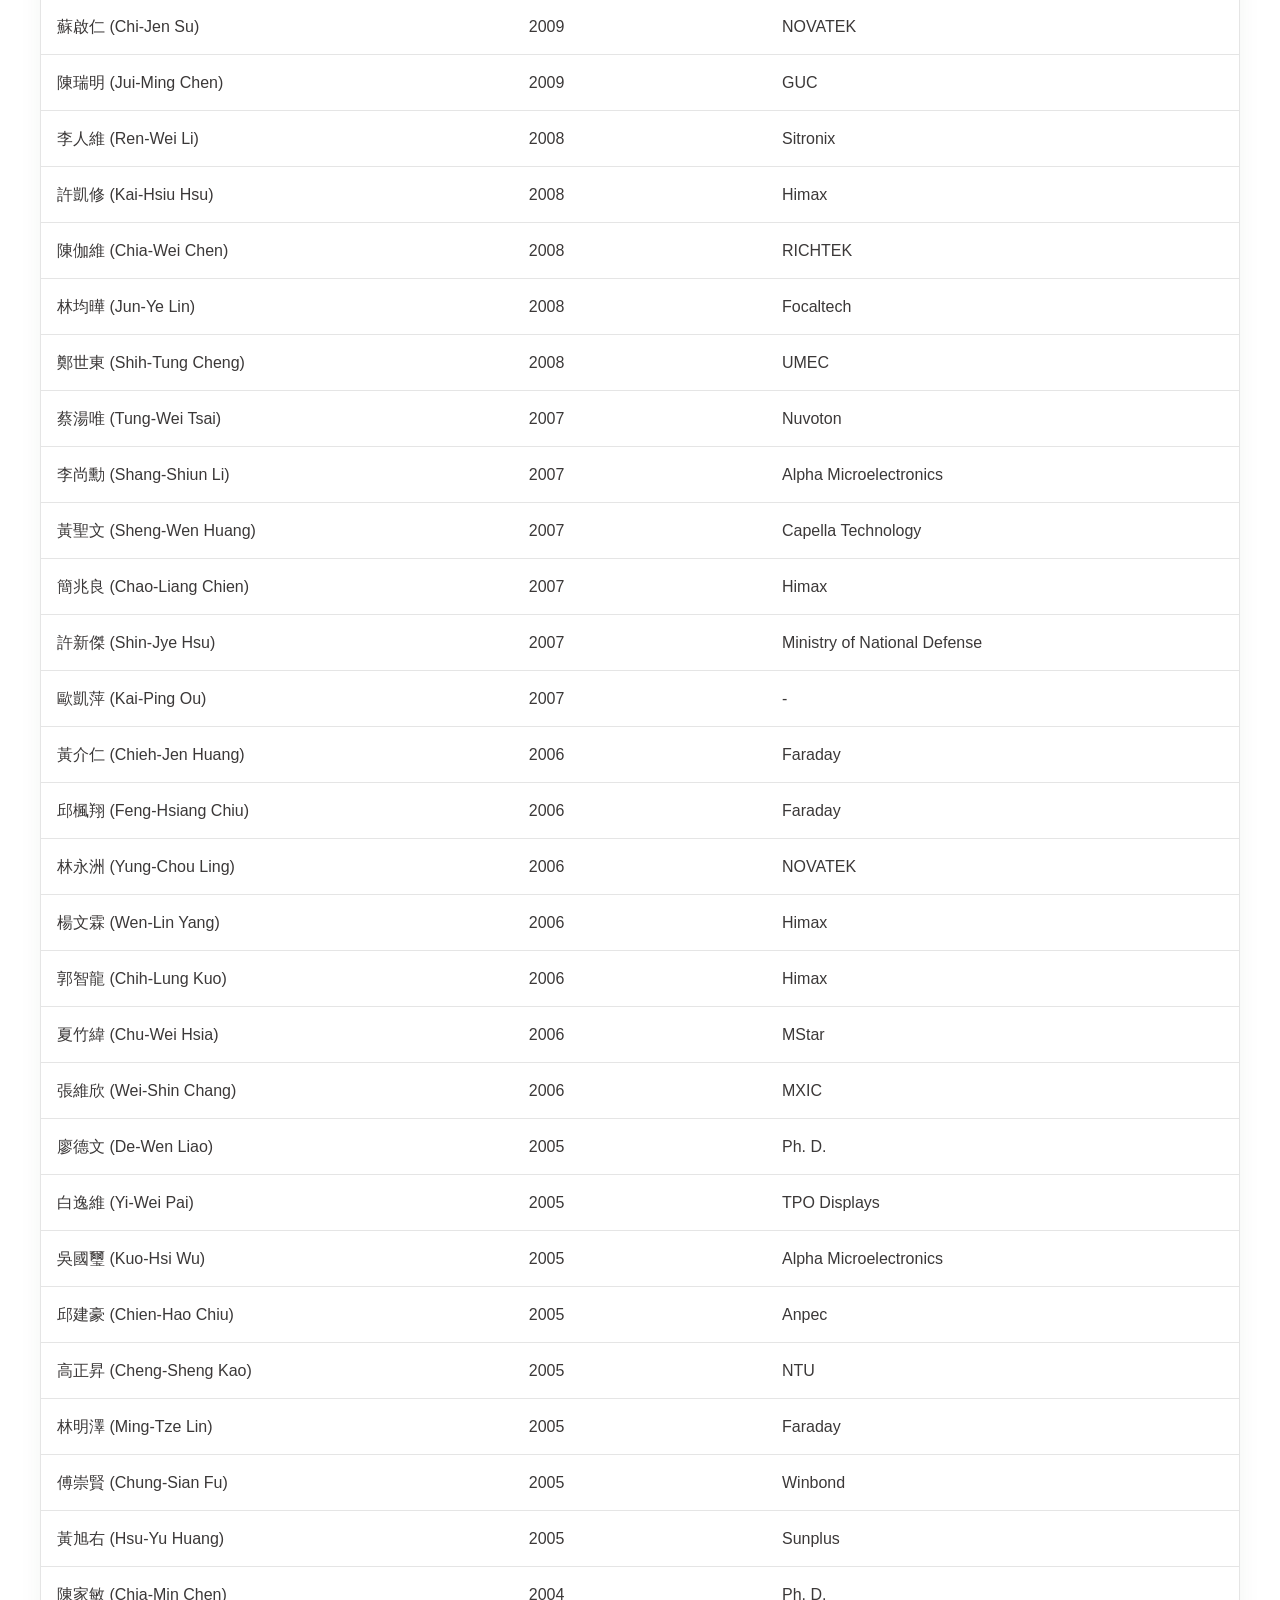
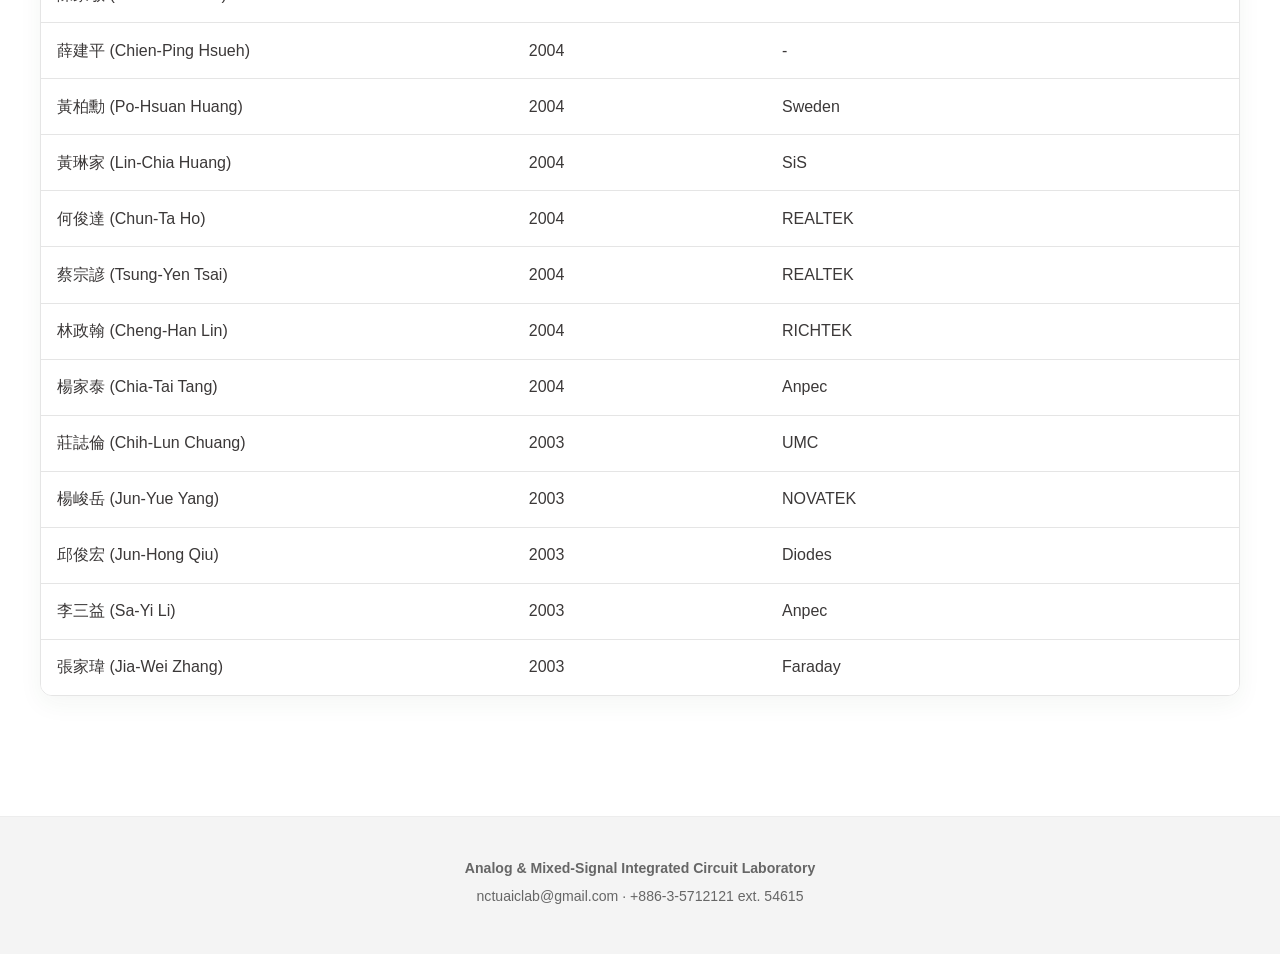
<file: MEMBERS.html>
<!doctype html>
<html lang="en">
<head>
  <meta charset="utf-8">
  <meta name="viewport" content="width=device-width, initial-scale=1">
  <meta name="description" content="Analog & Mixed-Signal Integrated Circuit Laboratory">
  <title>Members-NCTU AICLAB</title>
  <link rel="stylesheet" href="css/default.css">

  <script src="js/data/core.js" defer></script>
  <script src="js/data/members.js" defer></script>
  <script src="js/site.js" defer></script>
</head>
<body data-page="members">
  <a class="skip-link" href="#main-content">Skip to content</a>
  <header id="site-header"></header>
  <main id="main-content" class="site-main" tabindex="-1"></main>
  <footer id="site-footer"></footer>
  <button class="back-to-top" type="button" aria-label="Back to top" hidden>↑</button>
</body>
</html>
</file>
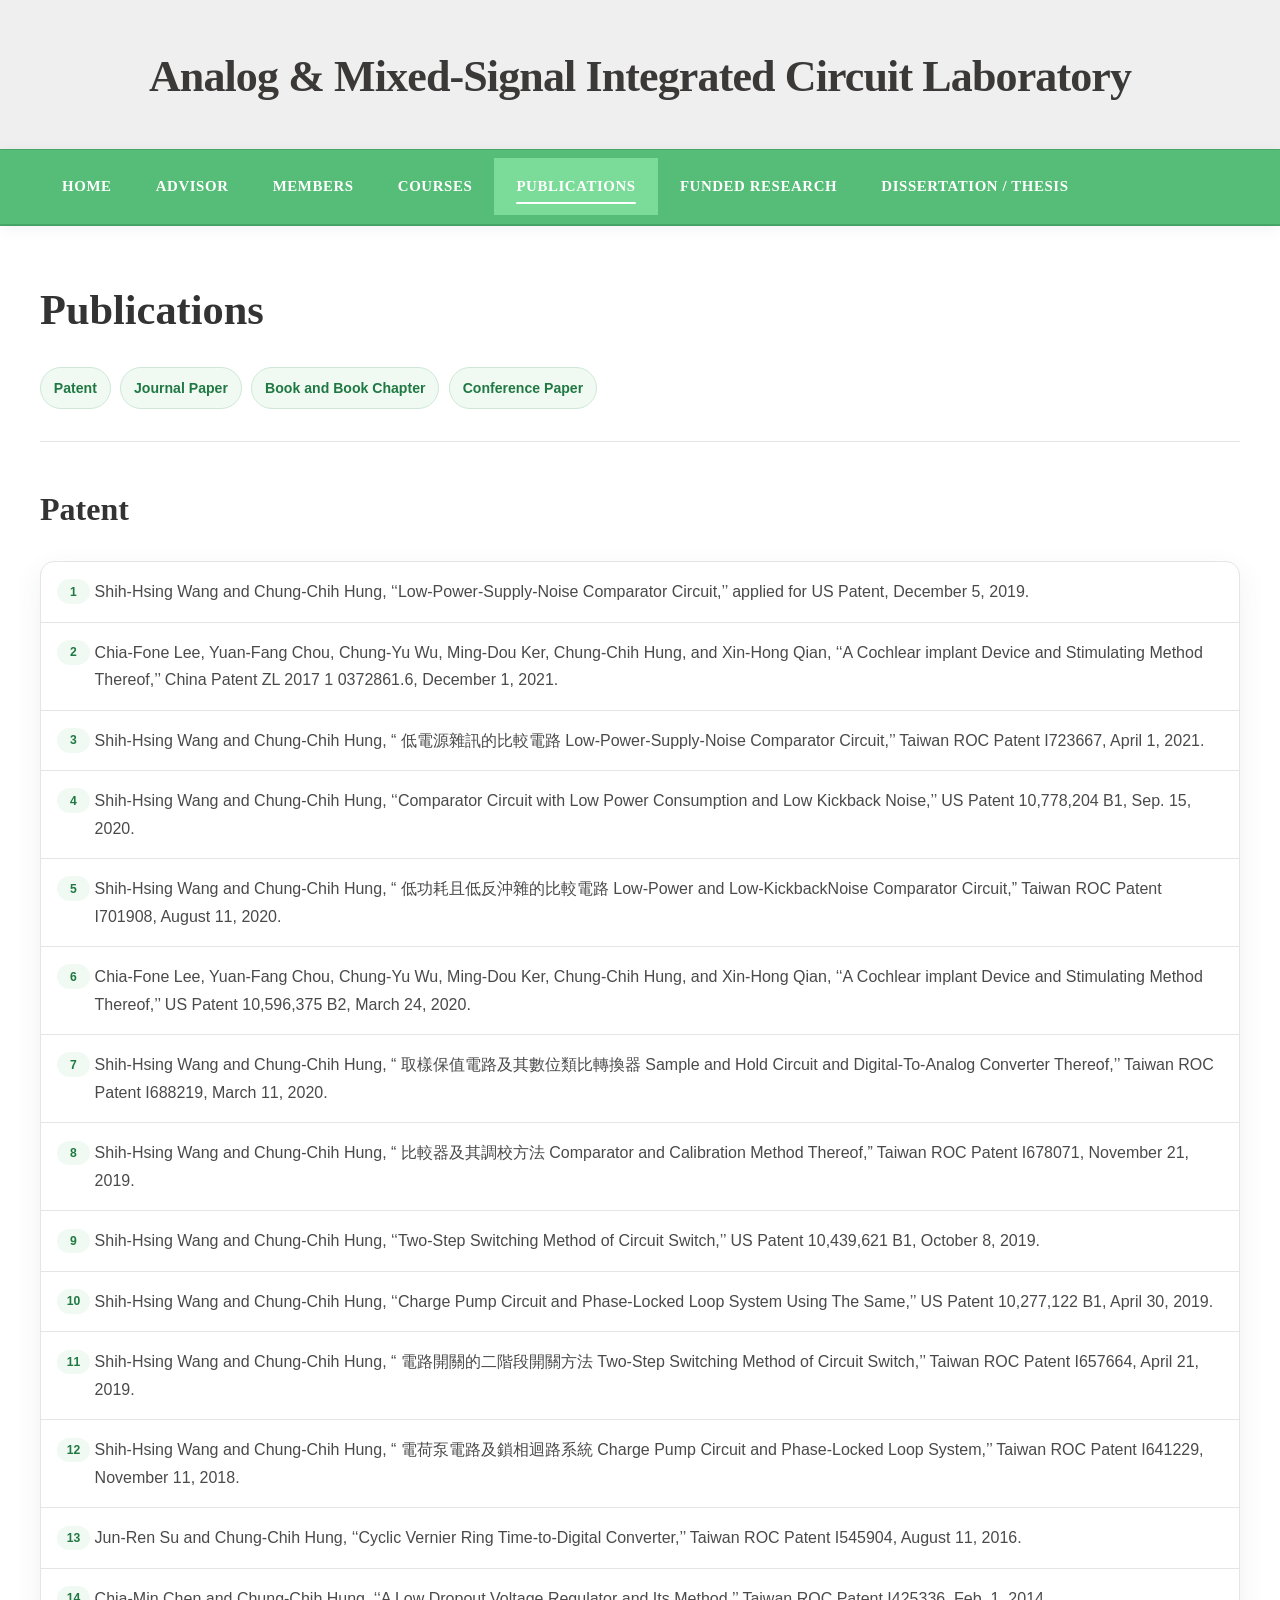
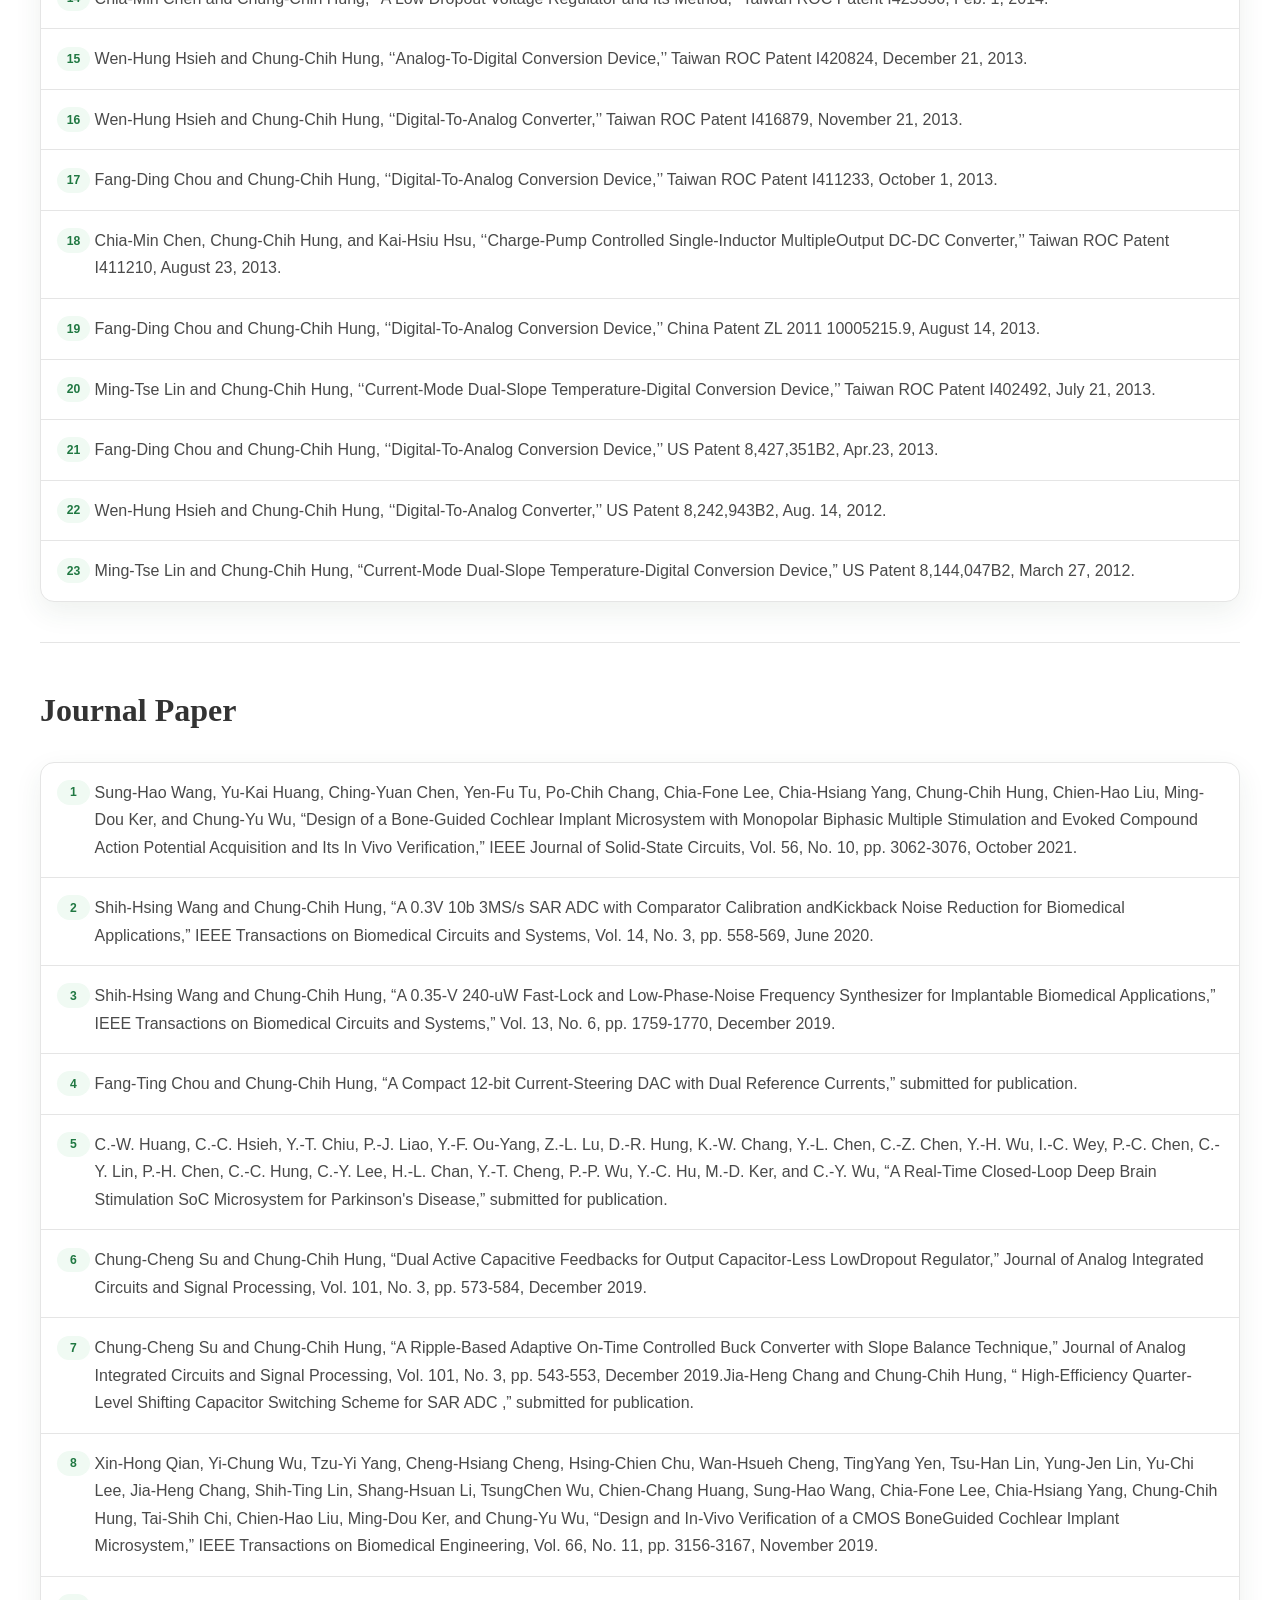
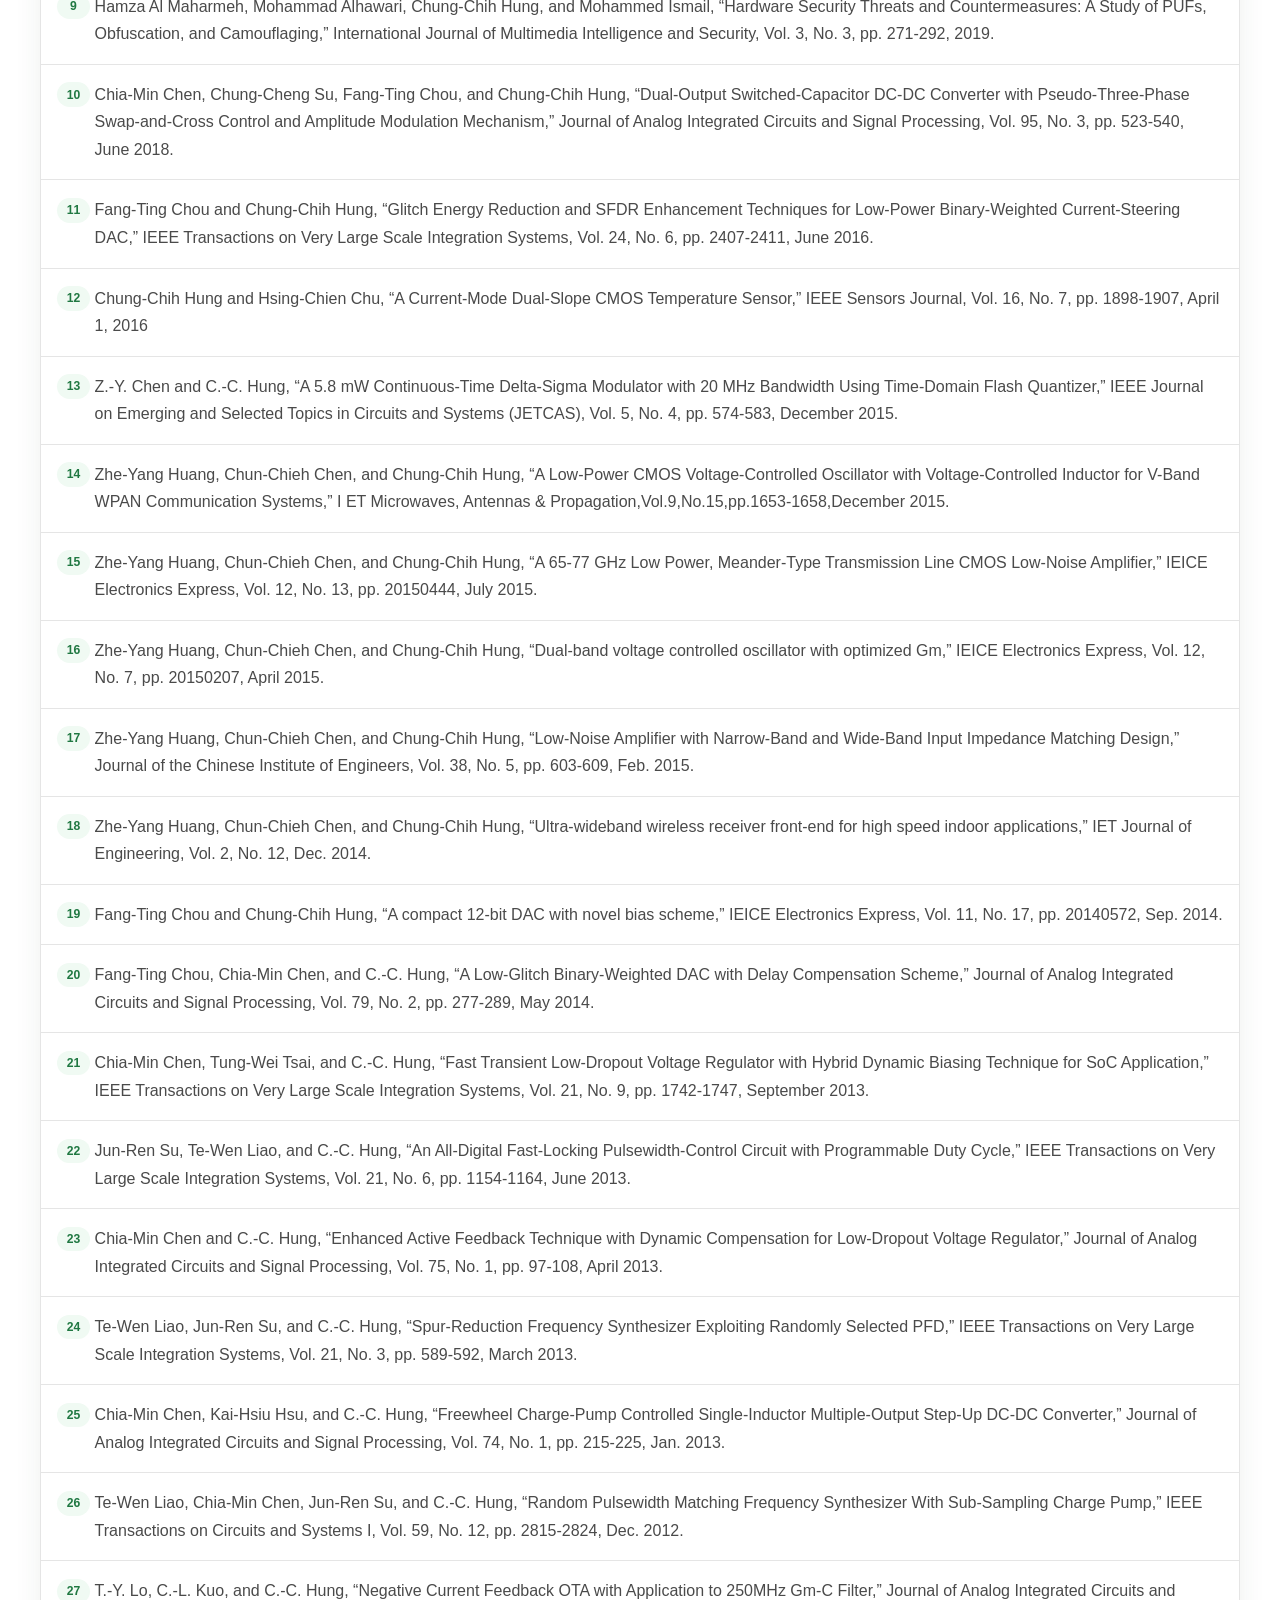
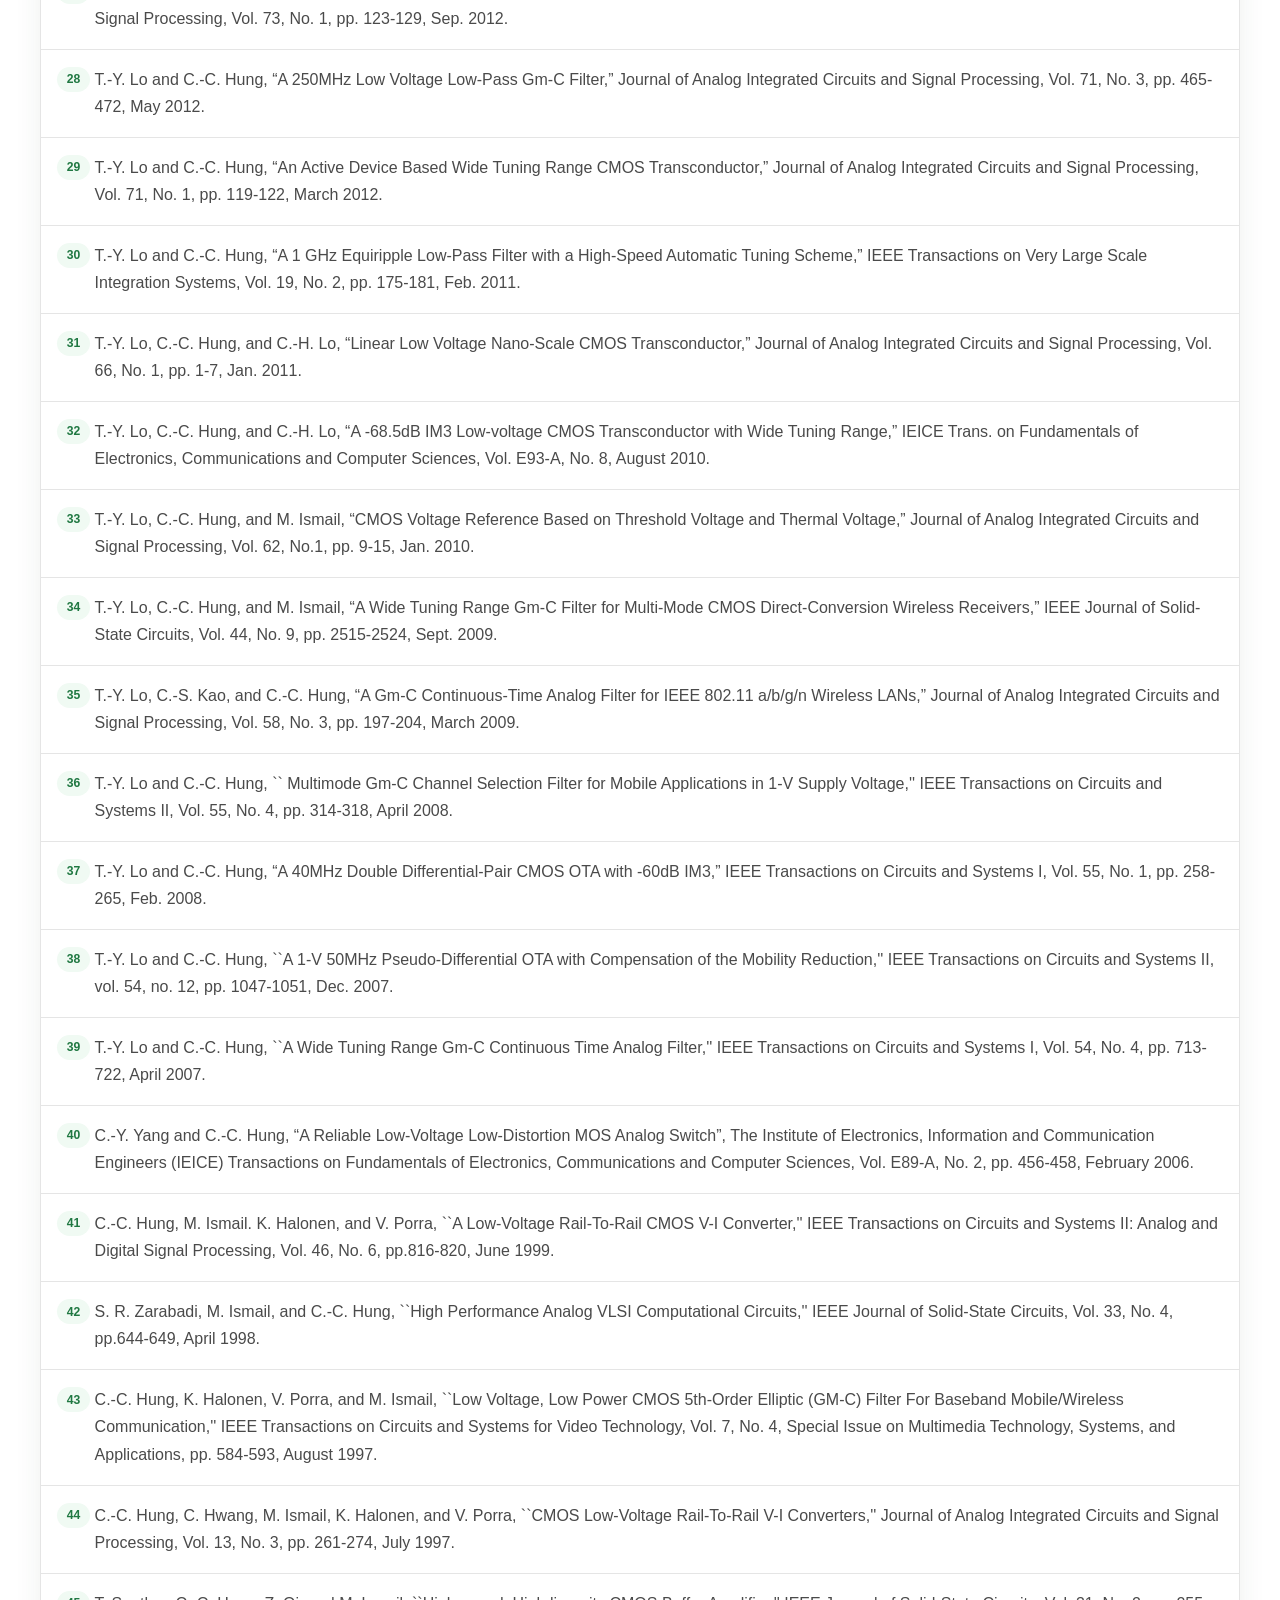
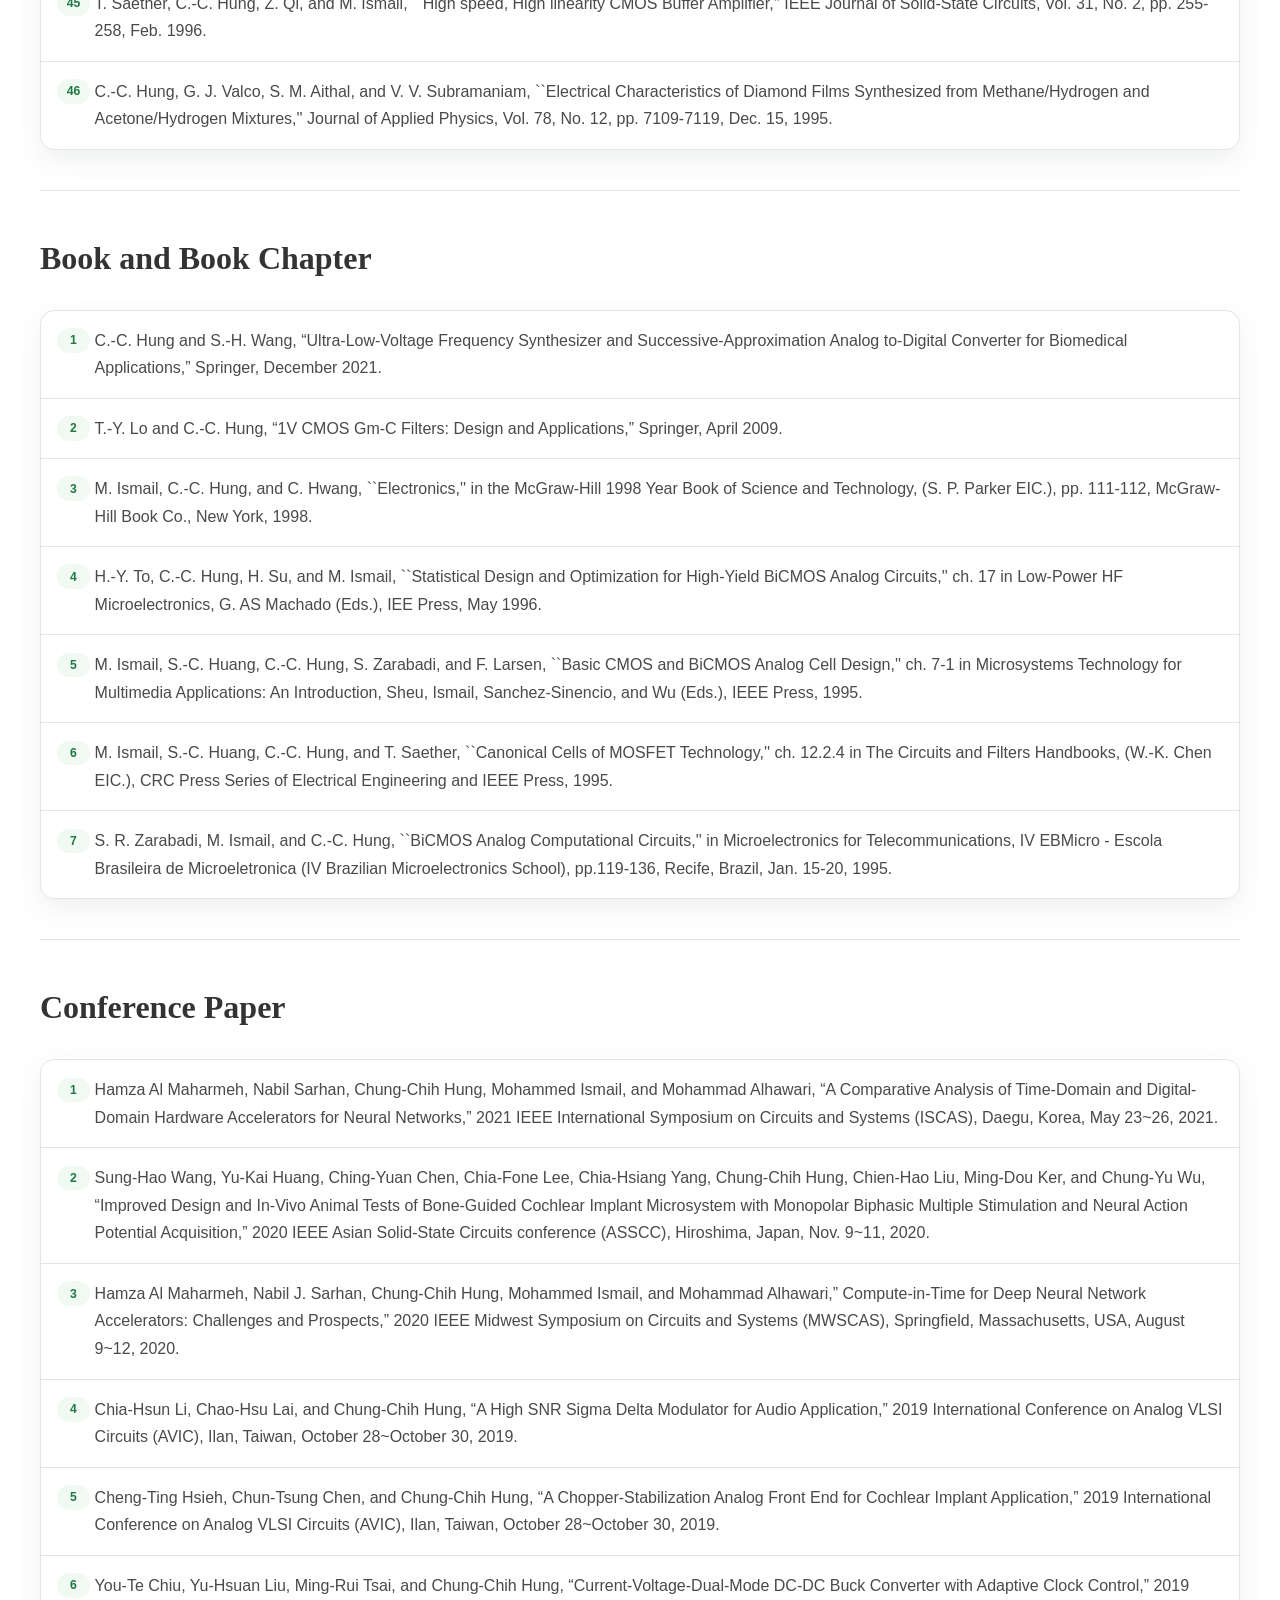
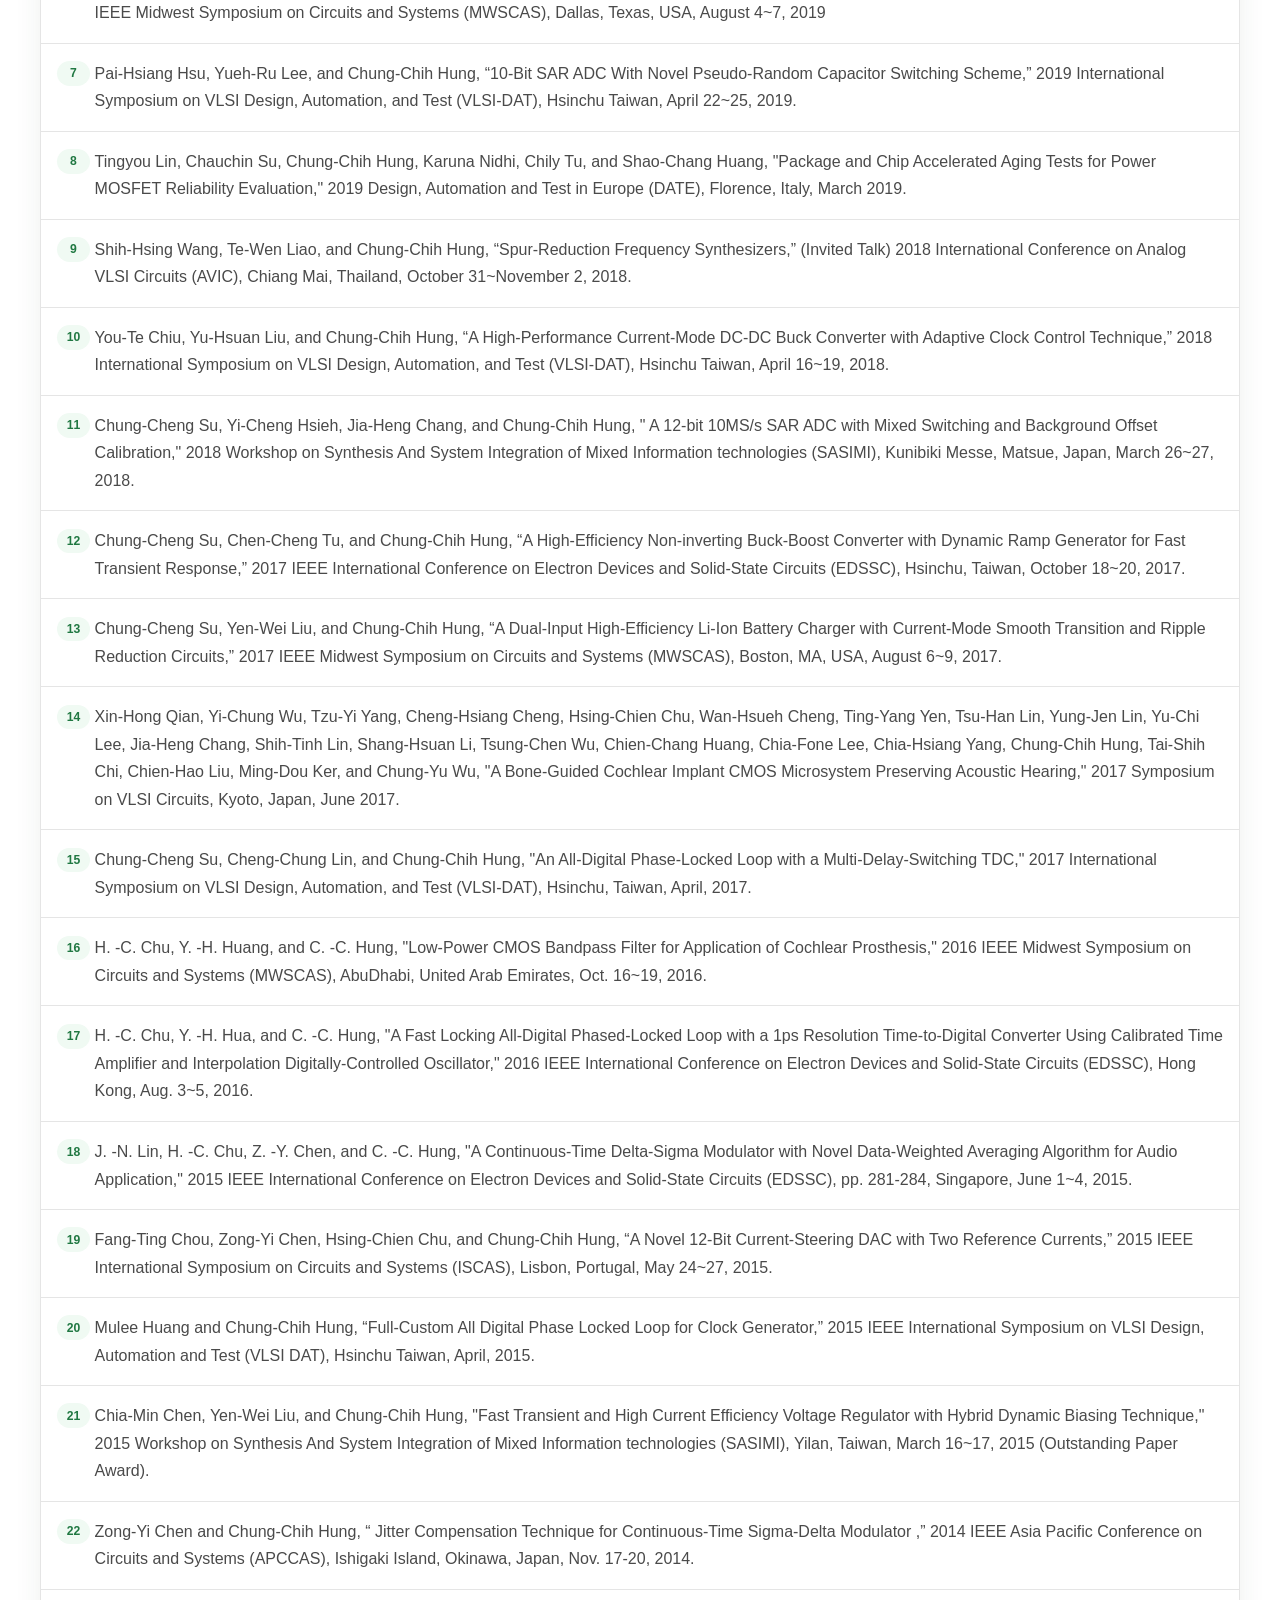
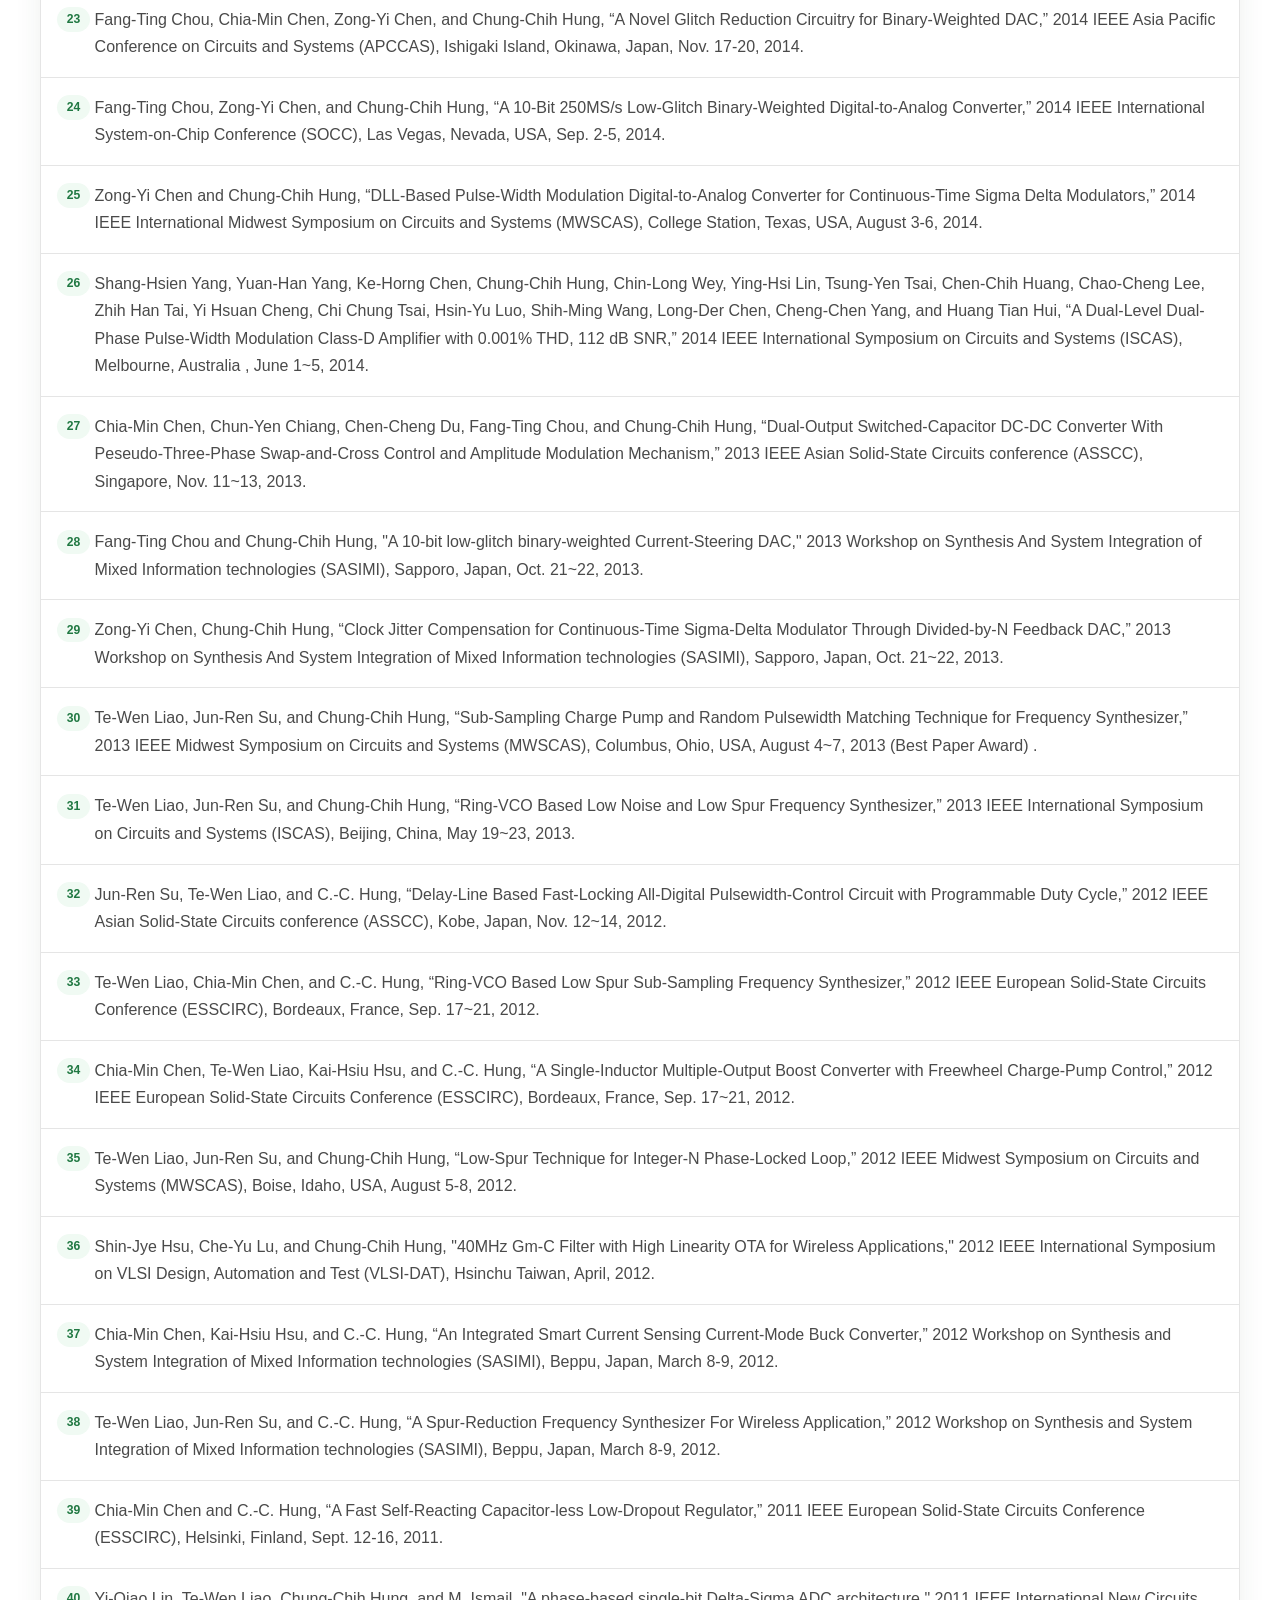
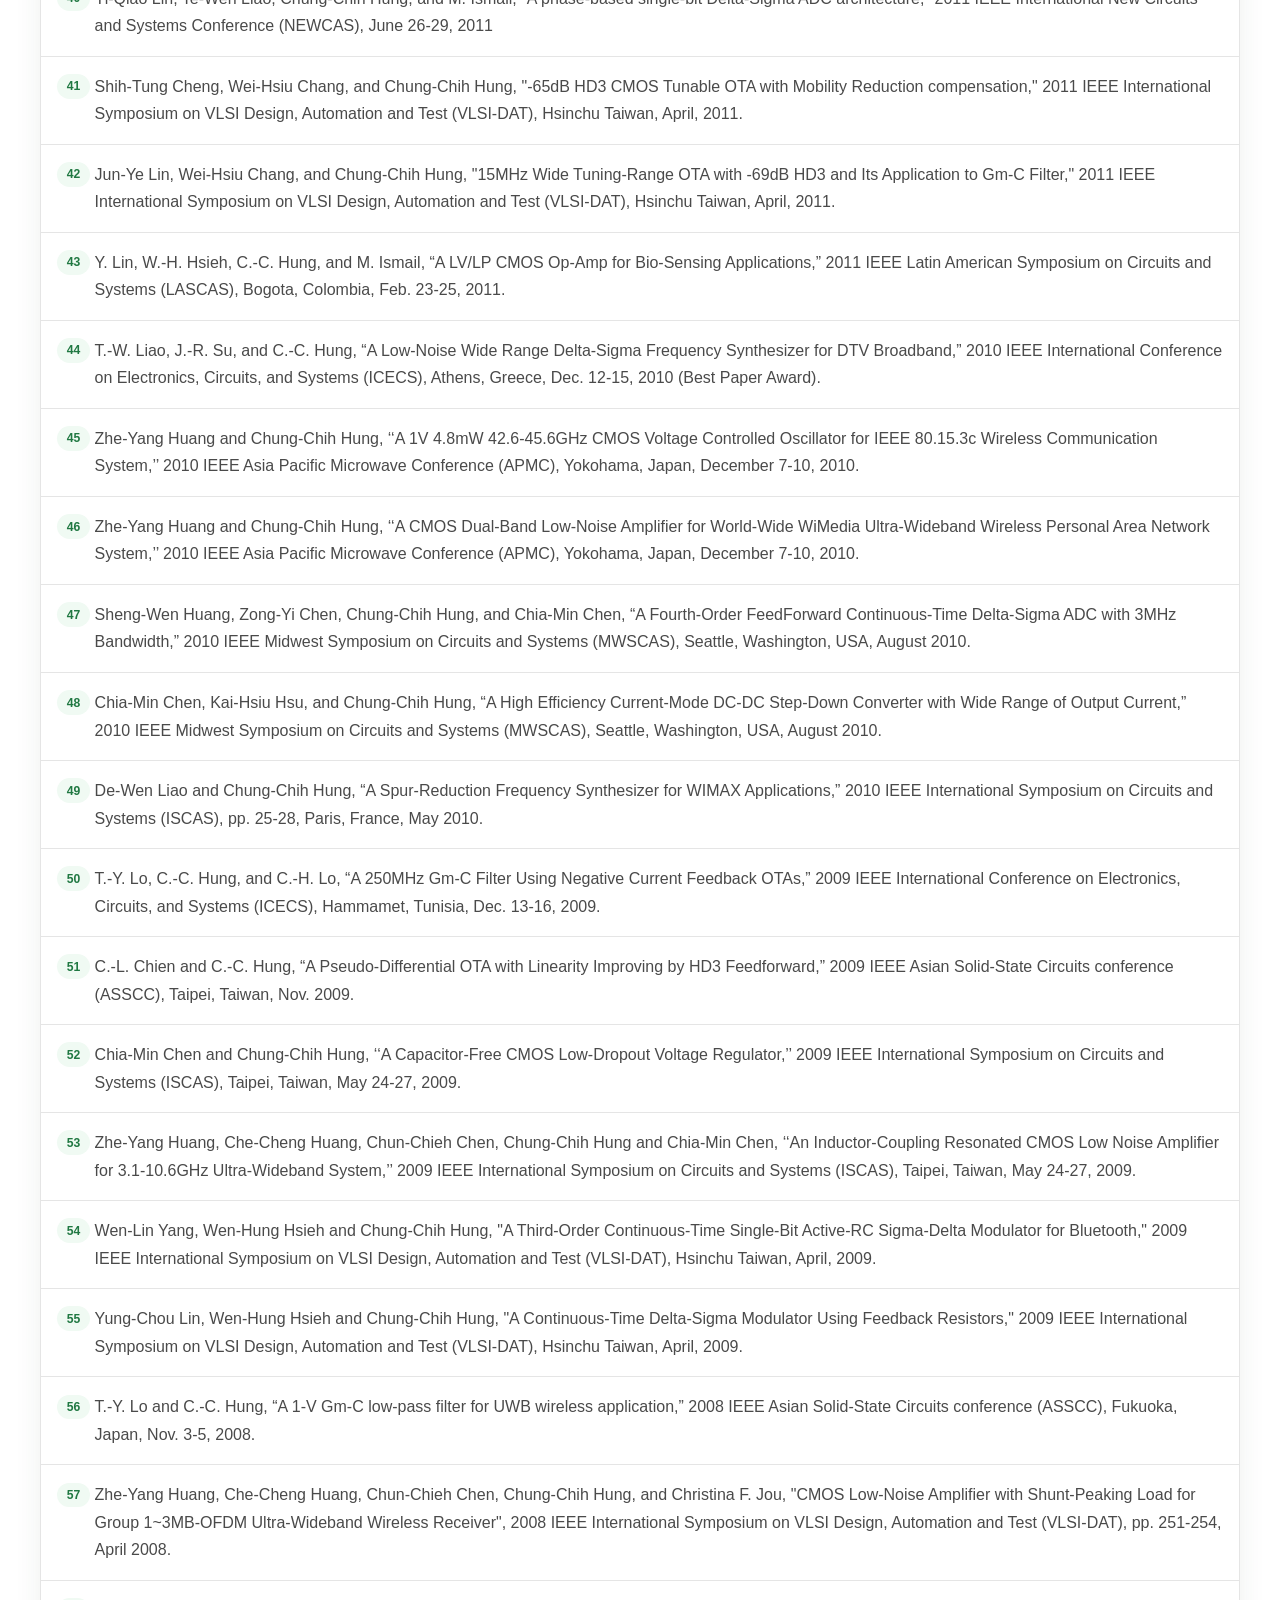
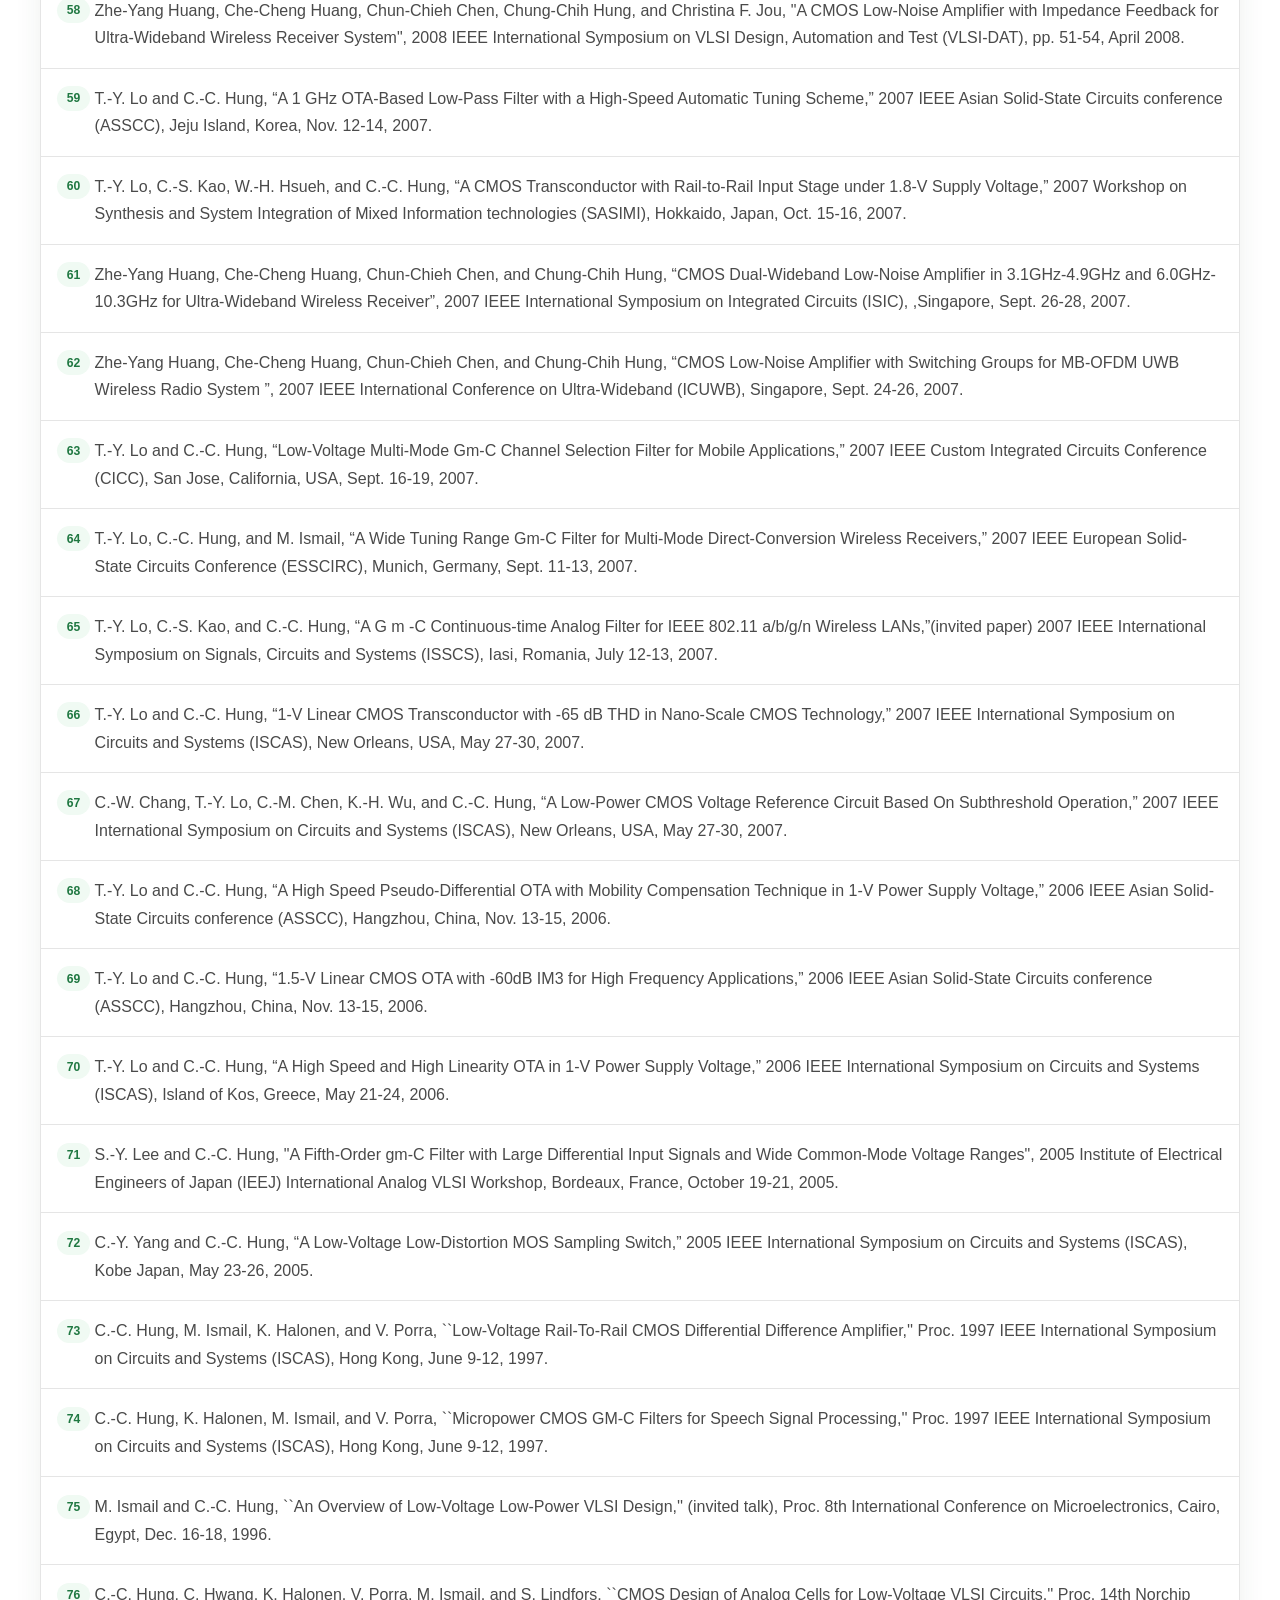
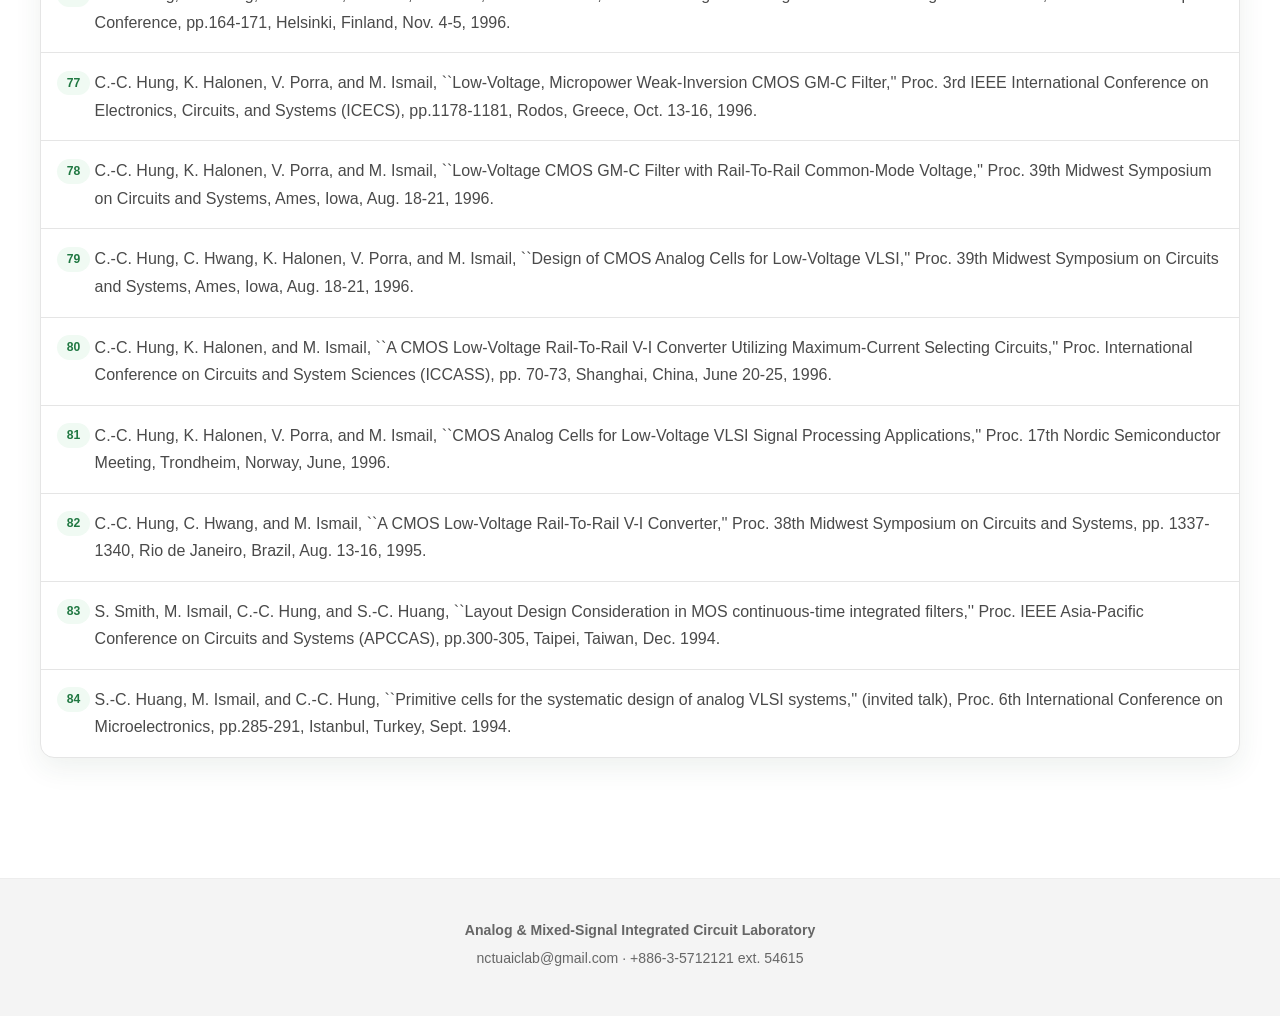
<file: PUBLICATIONS.html>
<!doctype html>
<html lang="en">
<head>
  <meta charset="utf-8">
  <meta name="viewport" content="width=device-width, initial-scale=1">
  <meta name="description" content="Analog & Mixed-Signal Integrated Circuit Laboratory">
  <title>Publications-NCTU AICLAB</title>
  <link rel="stylesheet" href="css/default.css">

  <script src="js/data/core.js" defer></script>
  <script src="js/data/publications.js" defer></script>
  <script src="js/site.js" defer></script>
</head>
<body data-page="publications">
  <a class="skip-link" href="#main-content">Skip to content</a>
  <header id="site-header"></header>
  <main id="main-content" class="site-main" tabindex="-1"></main>
  <footer id="site-footer"></footer>
  <button class="back-to-top" type="button" aria-label="Back to top" hidden>↑</button>
</body>
</html>
</file>
<file: css/default.css>
/* AICLAB modernized stylesheet
   Design goal: preserve the original green/white 1200px visual language while making it responsive and easier to maintain. */

:root {
  --green: #56bd78;
  --green-dark: #2f9f59;
  --green-deep: #207842;
  --green-light: #7bdb99;
  --green-wash: #f0faf3;
  --page-bg: #efefef;
  --surface: #ffffff;
  --text: #3b3838;
  --muted: #717171;
  --border: #e5e5e5;
  --news: #b82f2f;
  --shadow: 0 10px 28px rgba(37, 73, 48, .08);
  --radius: 14px;
  --max: 1200px;
  --sans: "Segoe UI", "Noto Sans TC", "Microsoft JhengHei", Arial, sans-serif;
  --serif: Georgia, "Times New Roman", "Noto Serif TC", serif;
}

* { box-sizing: border-box; }
html { scroll-behavior: smooth; }
body { margin: 0; background: var(--page-bg); color: var(--text); font-family: var(--sans); font-size: 16px; line-height: 1.72; }
img { max-width: 100%; display: block; }
a { color: var(--green-deep); text-decoration-thickness: .08em; text-underline-offset: .18em; }
a:hover { text-decoration: none; }
button, input { font: inherit; }

.skip-link { position: fixed; left: 1rem; top: -5rem; z-index: 1000; padding: .65rem 1rem; background: #111; color: #fff; border-radius: .45rem; }
.skip-link:focus { top: 1rem; }

.container { width: min(calc(100% - 40px), var(--max)); margin-inline: auto; }
.site-brand { background: var(--page-bg); padding: 3.2rem 0 2.9rem; text-align: center; }
.site-brand a { color: var(--text); text-decoration: none; }
.site-brand h1 { margin: 0; font-family: var(--serif); font-size: clamp(2rem, 4.2vw, 2.75rem); line-height: 1.16; letter-spacing: -.02em; font-weight: 700; }
.site-brand .brand-accent { display: none;}

.nav-shell { position: sticky; top: 0; z-index: 50; background: var(--green); border-top: 1px solid #47a665; border-bottom: 1px solid #47a665; box-shadow: 0 3px 16px rgba(0,0,0,.06); }
.nav-row { display: flex; align-items: center; min-height: 74px; }
.nav-list { display: flex; flex-wrap: wrap; align-items: stretch; gap: 0; list-style: none; margin: 0; padding: 0; width: 100%; }
.nav-list li { display: flex; }
.nav-list a { position: relative; display: flex; align-items: center; padding: 1rem 1.38rem; color: #fff; text-decoration: none; font-family: var(--serif); font-size: .93rem; font-weight: 700; letter-spacing: .04em; text-transform: uppercase; transition: background .22s ease, transform .22s ease; }
.nav-list a::after { content: ""; position: absolute; left: 1.38rem; right: 1.38rem; bottom: .72rem; height: 2px; border-radius: 4px; background: #fff; transform: scaleX(0); transform-origin: center; transition: transform .22s ease; }
.nav-list a:hover, .nav-list a[aria-current="page"] { background: var(--green-light); }
.nav-list a:hover::after, .nav-list a[aria-current="page"]::after { transform: scaleX(1); }
.nav-toggle { display: none; margin-left: auto; border: 0; background: transparent; color: #fff; padding: .7rem; cursor: pointer; }
.nav-toggle span { display: block; width: 27px; height: 2px; margin: 6px 0; background: currentColor; transition: transform .25s ease, opacity .25s ease; }
.nav-toggle[aria-expanded="true"] span:nth-child(1) { transform: translateY(8px) rotate(45deg); }
.nav-toggle[aria-expanded="true"] span:nth-child(2) { opacity: 0; }
.nav-toggle[aria-expanded="true"] span:nth-child(3) { transform: translateY(-8px) rotate(-45deg); }

.site-main { min-height: 50vh; background: var(--surface); border-top: 1px solid #47a665; padding: 3.7rem 0 5rem; }
.page-title { margin: 0 0 2rem; font-family: var(--serif); font-size: clamp(2rem, 4vw, 2.65rem); line-height: 1.18; color: #333; }
.section-title { margin: 0 0 1.5rem; font-family: var(--serif); font-size: clamp(1.55rem, 3vw, 2rem); color: #333; }
.section-kicker { margin: 0 0 .35rem; color: var(--green-deep); font-size: .78rem; font-weight: 800; letter-spacing: .12em; text-transform: uppercase; }
.section-block { padding: 2.5rem 0; border-top: 1px solid var(--border); }
.section-block:first-child { border-top: 0; padding-top: 0; }
.card { background: #fff; border: 1px solid var(--border); border-radius: var(--radius); box-shadow: var(--shadow); }

.professor-hero { display: grid; grid-template-columns: minmax(280px, 1fr) minmax(340px, .94fr); gap: 3.5rem; align-items: center; padding-bottom: 3rem; }
.professor-photo { overflow: hidden; border-radius: 12px; box-shadow: var(--shadow); background: #f5f5f5; }
.professor-photo img { width: 100%; aspect-ratio: 4/3; object-fit: cover; transition: transform .5s ease; }
.professor-photo:hover img { transform: scale(1.025); }
.professor-info h2 { margin: 0 0 .55rem; font-family: var(--serif); font-size: clamp(1.65rem, 3vw, 2.2rem); font-style: italic; }
.professor-info .affiliation { margin: .18rem 0; color: var(--muted); font-family: var(--serif); font-size: 1.08rem; font-style: italic; }
.contact-list { display: grid; gap: .38rem; margin-top: 1.35rem; }
.contact-row { display: grid; grid-template-columns: 5.3rem 1fr; gap: .75rem; align-items: baseline; }
.contact-row strong { color: #454545; font-weight: 700; }

.news-list { display: grid; gap: 1.15rem; }
.news-item { position: relative; padding: 1.15rem 1.35rem 1.15rem 1.55rem; border-left: 4px solid #d04b4b; background: linear-gradient(90deg, #fff8f8 0%, #fff 72%); border-radius: 0 12px 12px 0; transition: transform .22s ease, box-shadow .22s ease, border-color .22s ease; }
.news-item:hover { transform: translateX(4px); border-left-color: #9f2020; box-shadow: 0 8px 20px rgba(142, 35, 35, .08); }
.news-item h3 { margin: 0 0 .55rem; color: var(--news); font-family: var(--serif); font-size: 1.5rem; }
.news-details { display: grid; gap: .18rem; }
.news-detail { margin: 0; color: #744343; line-height: 1.65; }
.news-authors { margin-top: .05rem; }
.news-paper-title { margin-top: .05rem; }
.news-venue { margin-top: .05rem; }
.news-translation { margin-top: .05rem; }
.news-pagination { display: flex; justify-content: center; align-items: center; flex-wrap: wrap; gap: .45rem; margin-top: 2rem; }
.news-page-button { min-width: 38px; height: 38px; padding: 0 .7rem; border: 1px solid #cfe8d6;
border-radius: 8px; background: #fff; color: var(--green-deep); font-family: var(--sans);
font-size: .9rem; font-weight: 700; cursor: pointer;
transition:
    background .2s ease,
    color .2s ease,
    border-color .2s ease,
    transform .2s ease;
}
.news-page-button:hover:not(:disabled) { background: var(--green-wash); border-color: var(--green); transform: translateY(-1px); }
.news-page-button.is-active { background: var(--green); border-color: var(--green); color: #fff;}
.news-page-button:disabled { opacity: .35; cursor: default; }
.news-page-arrow { font-size: 1rem; }

.research-grid { display: grid; grid-template-columns: repeat(4, minmax(0, 1fr)); gap: 1.45rem; }
.research-card { overflow: hidden; background: #fff; border: 1px solid var(--border); border-radius: 12px; transition: transform .25s ease, box-shadow .25s ease, border-color .25s ease; }
.research-card:hover { transform: translateY(-5px); box-shadow: 0 14px 32px rgba(40,100,59,.14); border-color: #c4e8cf; }
.research-card a { display: block; height: 100%; color: inherit; text-decoration: none; }
.research-card .image-wrap { overflow: hidden; aspect-ratio: 4/3; background: #f3f5f3; }
.research-card img { width: 100%; height: 100%; object-fit: cover; transition: transform .45s ease; }
.research-card:hover img { transform: scale(1.045); }
.research-card h3 { margin: 0; padding: 1rem 1rem .4rem; font-family: var(--serif); font-size: 1.02rem; line-height: 1.38; }
.research-card .more { display: block; padding: 0 1rem 1rem; color: var(--green-deep); font-size: .86rem; }

.lab-welcome { display: grid; grid-template-columns: 1.05fr .95fr; gap: 2rem; align-items: start; }
.lab-welcome .welcome-copy { padding: 1.5rem; }
.lab-welcome ul { margin: .6rem 0 0; padding-left: 1.2rem; }
.map-card { overflow: hidden; }
.map-card img { width: 100%; aspect-ratio: 16/10; object-fit: cover; transition: transform .45s ease; }
.map-card:hover img { transform: scale(1.025); }

.list-panel { overflow: hidden; }
.clean-list { list-style: none; margin: 0; padding: 0; }
.clean-list li { padding: 1rem 1.2rem; border-top: 1px solid var(--border); }
.clean-list li:first-child { border-top: 0; }
.clean-list li:hover { background: var(--green-wash); }

.course-list { display: grid; gap: .8rem; }
.course-row { display: grid; grid-template-columns: 6rem 6.5rem 1fr; align-items: center; gap: 1rem; padding: .95rem 1.15rem; border: 1px solid var(--border); border-radius: 10px; transition: background .2s ease, transform .2s ease, border-color .2s ease; }
.course-row:hover { background: var(--green-wash); border-color: #cdebd6; transform: translateX(3px); }
.course-year { font-family: var(--serif); font-weight: 700; color: #333; }
.course-semester { color: var(--green-deep); font-weight: 700; }

.table-wrap { overflow-x: auto; border: 1px solid var(--border); border-radius: 12px; box-shadow: 0 8px 24px rgba(37,73,48,.05); }
table { width: 100%; border-collapse: collapse; min-width: 650px; background: #fff; }
th, td { padding: .86rem 1rem; text-align: left; border-bottom: 1px solid var(--border); }
th { background: var(--green); color: #fff; font-family: var(--serif); font-size: .95rem; letter-spacing: .02em; }
tbody tr { transition: background .18s ease; }
tbody tr:hover { background: var(--green-wash); }
tbody tr:last-child td { border-bottom: 0; }

.publication-nav { display: flex; flex-wrap: wrap; gap: .6rem; margin-bottom: 2rem; }
.publication-nav a { padding: .5rem .8rem; border: 1px solid #cfe8d6; border-radius: 999px; background: var(--green-wash); text-decoration: none; font-size: .88rem; font-weight: 700; transition: background .2s ease, color .2s ease, transform .2s ease; }
.publication-nav a:hover { background: var(--green); color: #fff; transform: translateY(-1px); }
.publication-list { counter-reset: pub; list-style: none; margin: 0; padding: 0; }
.publication-list li { position: relative; padding: 1rem 1rem 1rem 3.35rem; border-top: 1px solid var(--border); color: #4a4a4a; }
.publication-list li:first-child { border-top: 0; }
.publication-list li::before { counter-increment: pub; content: counter(pub); position: absolute; left: 1rem; top: 1.08rem; min-width: 1.55rem; height: 1.55rem; padding: 0 .25rem; display: inline-grid; place-items: center; border-radius: 999px; background: var(--green-wash); color: var(--green-deep); font: 700 .76rem/1 var(--sans); }
.publication-list li:hover { background: #fbfefc; }

.interest-card { display: grid; grid-template-columns: minmax(280px, .75fr) minmax(0, 1.25fr); gap: 2rem; align-items: start; padding: 1.5rem; margin-bottom: 1.5rem; scroll-margin-top: 96px; }
.interest-card img { width: 100%; max-height: 360px; object-fit: contain; border-radius: 10px; background: #f7f7f7; }
.interest-card h2 { margin-top: 0; font-family: var(--serif); font-size: 1.55rem; line-height: 1.3; }
.interest-card p { margin: .8rem 0 0; text-align: justify; color: #555; }

.bio-copy { max-width: 1000px; }
.bio-copy p { color: #555; text-align: justify; }
.resume-list { display: grid; gap: 1rem; }

.resume-group {
    padding: 1rem 1.15rem 1.05rem;
    background: #fbfcfb;
    border-left: 3px solid var(--green);
    border-radius: 0 8px 8px 0;

    transition:
        background .2s ease,
        transform .2s ease,
        border-color .2s ease;
}

.resume-group:hover {
    background: var(--green-wash);
    border-left-color: var(--green-dark);
    transform: translateX(3px);
}


/* Education 第一行 */

.resume-primary {
    margin: 0;
}

.resume-primary strong {
    margin-right: .25rem;
    font-family: var(--serif);
    font-size: 1.05rem;
}


/* Education 第二、三行 */

.resume-education-grid {
    display: grid;
    grid-template-columns: max-content 1fr;
    column-gap: .65rem;
    align-items: start;
}

.resume-degree {
    font-family: var(--serif);
    font-size: 1.05rem;
    line-height: 1.7;
}

.resume-school {
    margin: 0;
    line-height: 1.7;
}

.resume-detail {
    margin: .35rem 0 0;
    line-height: 1.7;
}


/* Experience 職稱 */

.resume-role {
    margin: 0 0 .25rem;
}

.resume-role strong {
    font-family: var(--serif);
    font-size: 1.05rem;
}


/* Experience 工作內容 */

.resume-job-detail {
    margin: 0;
}

.site-footer { padding: 2.2rem 0 2.6rem; background: #f4f4f4; border-top: 1px solid #ededed; color: #666; text-align: center; font-size: .88rem; }
.site-footer p { margin: .25rem 0; }

.back-to-top { position: fixed; right: 1.2rem; bottom: 1.2rem; width: 44px; height: 44px; border: 0; border-radius: 50%; background: var(--green-dark); color: #fff; box-shadow: 0 7px 22px rgba(0,0,0,.18); cursor: pointer; opacity: .92; transition: transform .2s ease, opacity .2s ease; }
.back-to-top:hover { transform: translateY(-3px); opacity: 1; }

.reveal { opacity: 0; transform: translateY(14px); transition: opacity .55s ease, transform .55s ease; }
.reveal.is-visible { opacity: 1; transform: none; }
.maintenance-text {
    margin-top: 12px;
    font-size: 1rem;
    color: #777;
    line-height: 1.7;
}

/* ======================================
   HOME SLIDER
   ====================================== */

.home-slider {
    margin-bottom: 3rem;
}

.home-slider-viewport {
    position: relative;

    overflow: hidden;

    width: 100%;

    aspect-ratio: 16 / 8;

    border-radius: 12px;

    background: #f4f4f4;

    box-shadow: var(--shadow);
}


.home-slider-track {
    display: flex;

    width: 100%;
    height: 100%;

    transition:
        transform .7s
        cubic-bezier(.22, .61, .36, 1);
}


.home-slide {
    position: relative;

    flex: 0 0 100%;

    width: 100%;
    height: 100%;

    min-width: 0;
}


.home-slide > a {
    display: block;

    width: 100%;
    height: 100%;
}


.home-slide img {
    display: block;

    width: 100%;
    height: 100%;

    object-fit: cover;
}

.home-slider-arrow {
    position: absolute;

    top: 50%;
    z-index: 5;

    width: 44px;
    height: 44px;

    padding: 0;

    border: none;
    border-radius: 50%;

    background:
        rgba(0, 0, 0, .32);

    color: white;

    font-size: 2rem;
    line-height: 1;

    cursor: pointer;

    opacity: 0;

    transform:
        translateY(-50%);

    transition:
        opacity .2s ease,
        background .2s ease;
}


.home-slider-prev {
    left: 16px;
}


.home-slider-next {
    right: 16px;
}


.home-slider:hover
.home-slider-arrow,

.home-slider:focus-within
.home-slider-arrow {
    opacity: 1;
}


.home-slider-arrow:hover {
    background:
        rgba(0, 0, 0, .55);
}

.home-slider-dots {
    display: flex;

    justify-content: center;

    gap: 8px;

    margin-top: .9rem;
}


.home-slider-dot {
    width: 9px;
    height: 9px;

    padding: 0;

    border: none;
    border-radius: 50%;

    background: #ccd8cf;

    cursor: pointer;

    transition:
        width .2s ease,
        background .2s ease;
}


.home-slider-dot.is-active {
    width: 24px;

    border-radius: 999px;

    background: var(--green);
}

.home-slide-caption {
    position: absolute;

    left: 0;
    right: 0;
    bottom: 0;

    padding:
        3rem 2rem
        1.6rem;

    color: white;

    background:
        linear-gradient(
            to top,
            rgba(0, 0, 0, .72),
            rgba(0, 0, 0, 0)
        );
}


.home-slide-caption h2 {
    margin: 0;

    color: white;

    font-family: var(--serif);

    font-size:
        clamp(
            1.3rem,
            2.5vw,
            2rem
        );
}


.home-slide-caption p {
    margin:
        .35rem 0 0;

    font-size: .95rem;
}

@media (max-width: 980px) {
  .research-grid { grid-template-columns: repeat(2, minmax(0, 1fr)); }
  .professor-hero, .lab-welcome, .interest-card { grid-template-columns: 1fr; }
  .professor-photo { max-width: 650px; }
  .nav-list a { padding-inline: .95rem; font-size: .86rem; }
}

@media (max-width: 760px) {
  .container { width: min(calc(100% - 28px), var(--max)); }
  .site-brand { padding: 2.3rem 0 2rem; }
  .nav-row { min-height: 62px; flex-wrap: wrap; }
  .nav-toggle { display: block; }
  .nav-list { display: grid; grid-template-columns: 1fr; max-height: 0; overflow: hidden; transition: max-height .35s ease; width: 100%; }
  .nav-list.is-open { max-height: 580px; padding-bottom: .6rem; }
  .nav-list li { display: block; }
  .nav-list a { padding: .82rem 1rem; border-radius: 8px; }
  .nav-list a::after { display: none; }
  .site-main { padding: 2.4rem 0 3.5rem; }
  .section-block { padding: 2rem 0; }
  .course-row { grid-template-columns: 4.5rem 5.5rem 1fr; gap: .65rem; font-size: .92rem; }
  .reveal { opacity: 1; transform: none; transition: none; }
  .home-slider-viewport {
        aspect-ratio: 16 / 9;
        border-radius: 10px;
    }

    .home-slider-arrow {
        width: 40px;
        height: 40px;

        opacity: .9;
    }

    .home-slider-prev {
        left: 8px;
    }

    .home-slider-next {
        right: 8px;
    }

    .home-slide-caption {
        padding:
            2.5rem 1rem
            1rem;
    }
}

@media (max-width: 560px) {
  body { font-size: 15px; }
  .research-grid { grid-template-columns: 1fr; }
  .professor-hero { gap: 1.5rem; }
  .contact-row { grid-template-columns: 4.4rem 1fr; gap: .4rem; }
  .course-row { grid-template-columns: 1fr 1fr; }
  .course-row .course-name { grid-column: 1 / -1; }
  .news-item { padding: 1rem 1rem 1rem 1.2rem; }
  .interest-card { padding: 1rem; }
  .resume-group { padding: .9rem 1rem; }
  .resume-detail { padding-left: 1rem; }
}

@media (prefers-reduced-motion: reduce) {
  *, *::before, *::after { scroll-behavior: auto !important; transition-duration: .001ms !important; animation-duration: .001ms !important; animation-iteration-count: 1 !important; }
  .reveal { opacity: 1; transform: none; }
}
</file>
